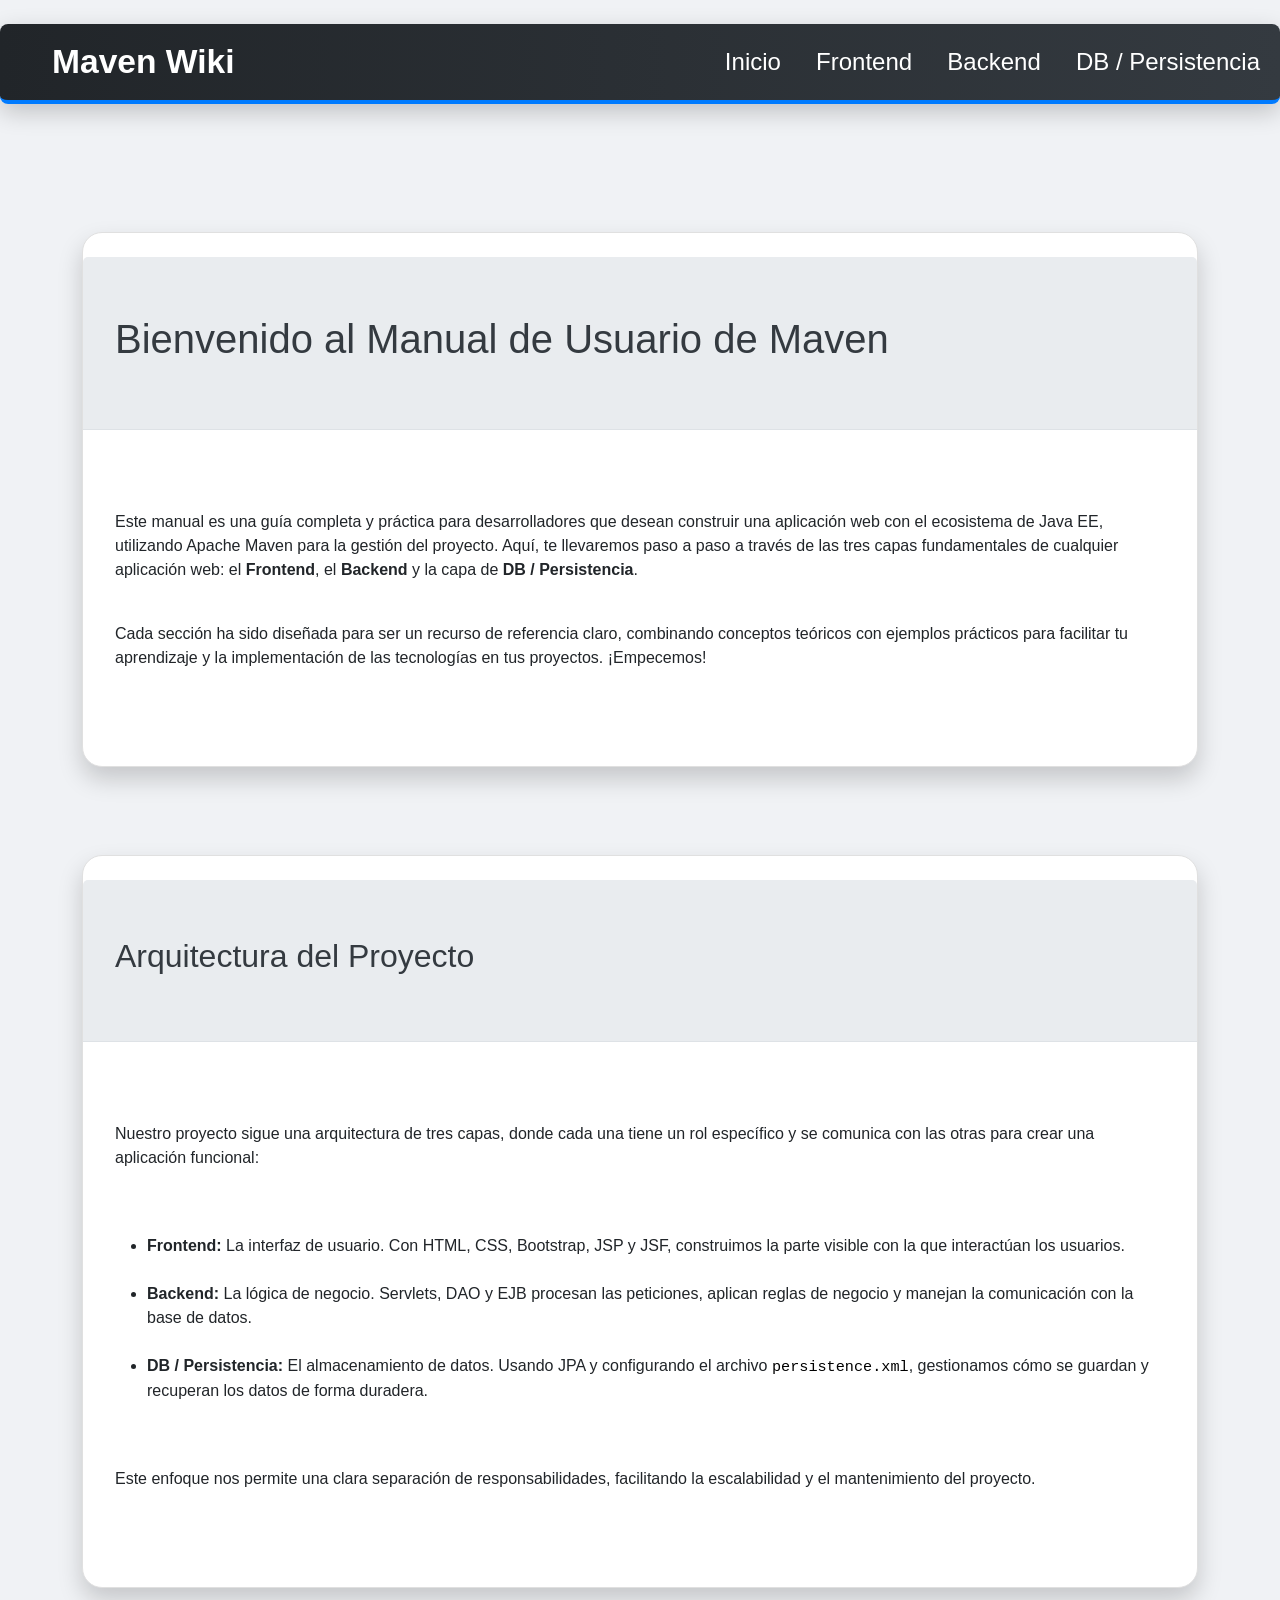
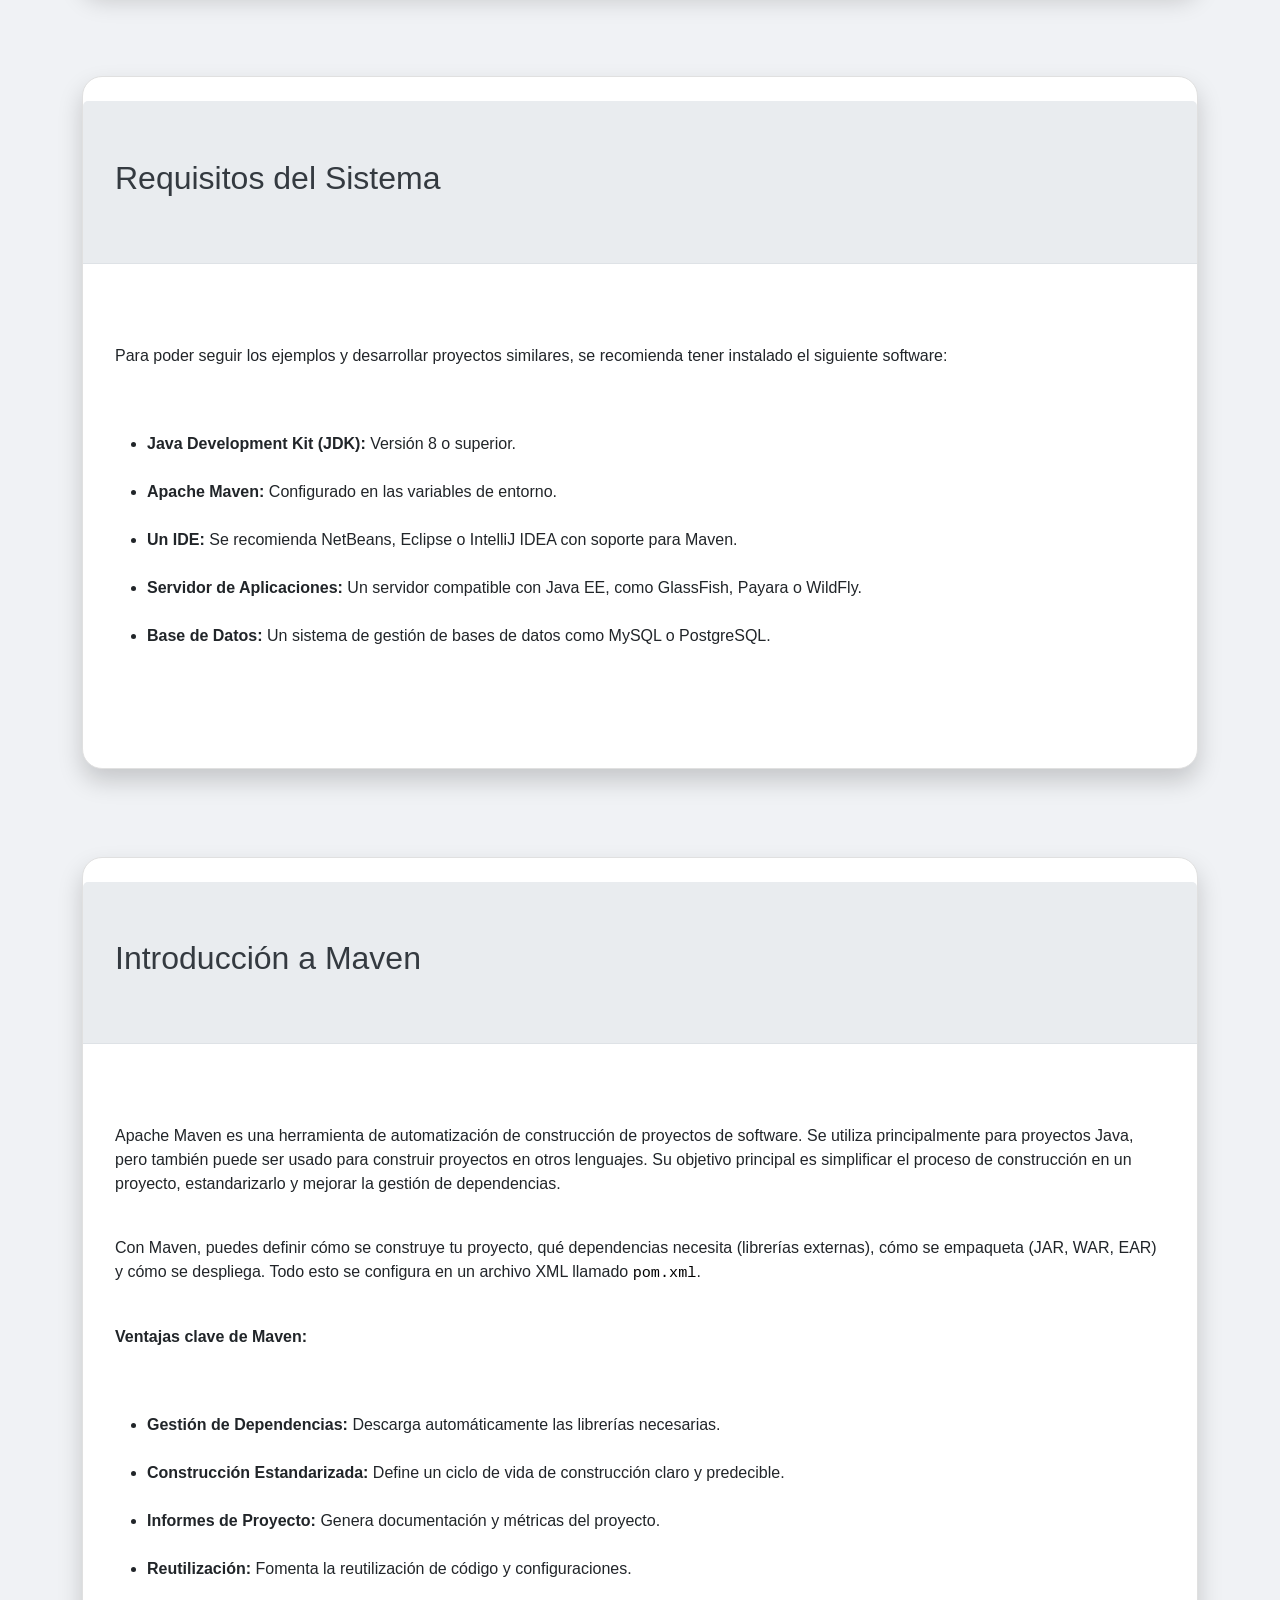
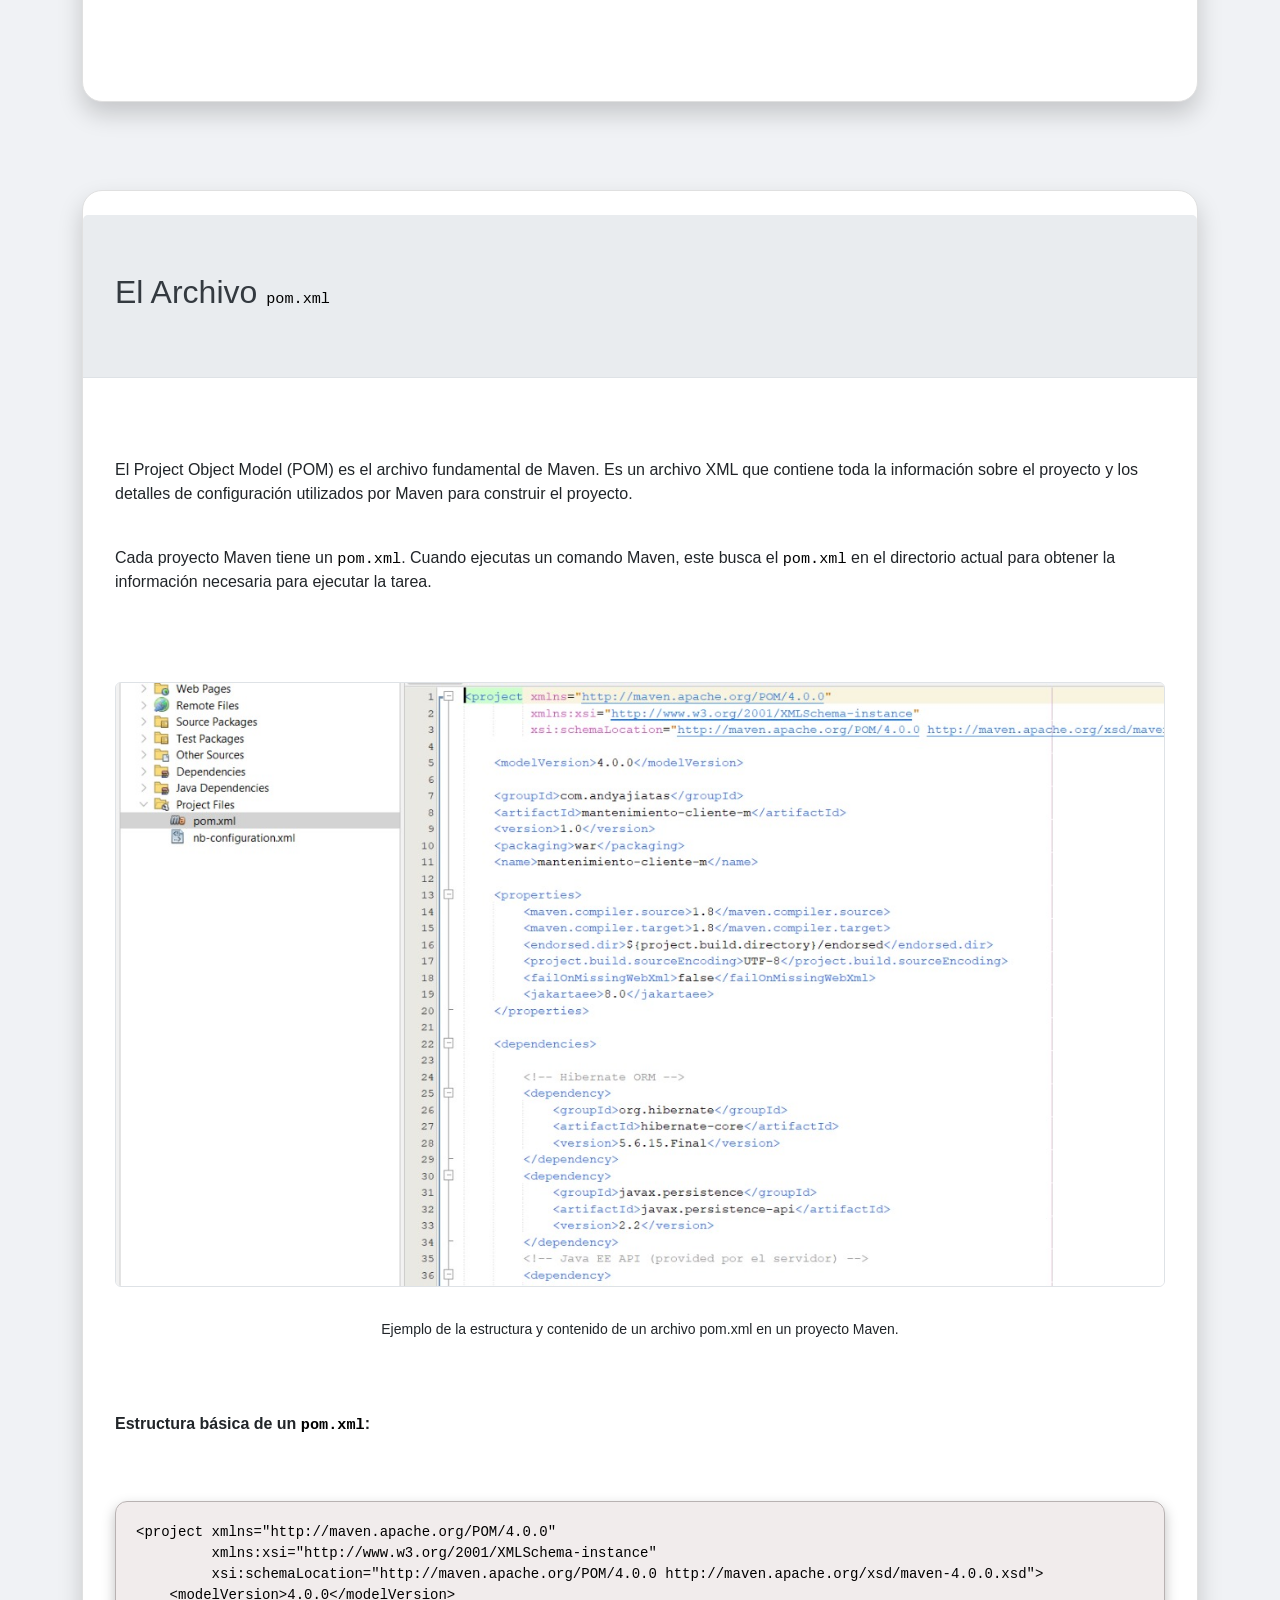
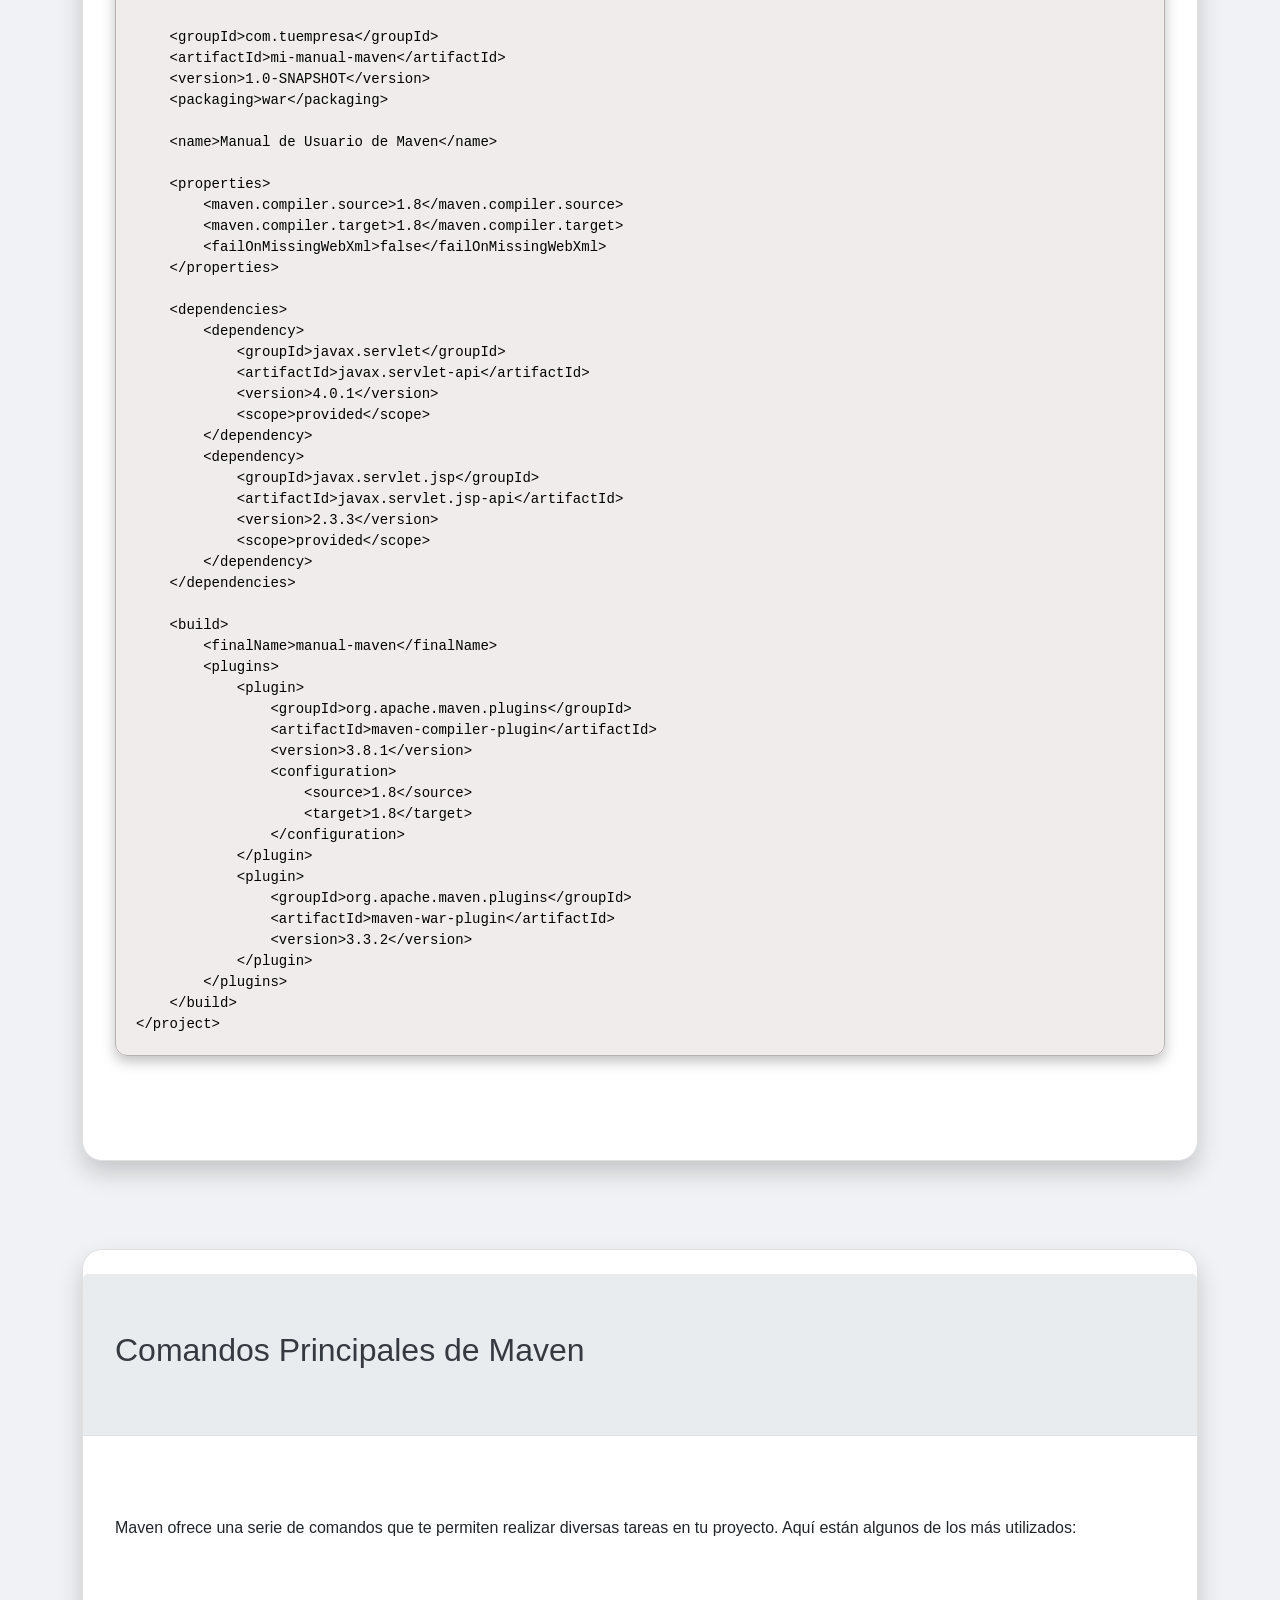
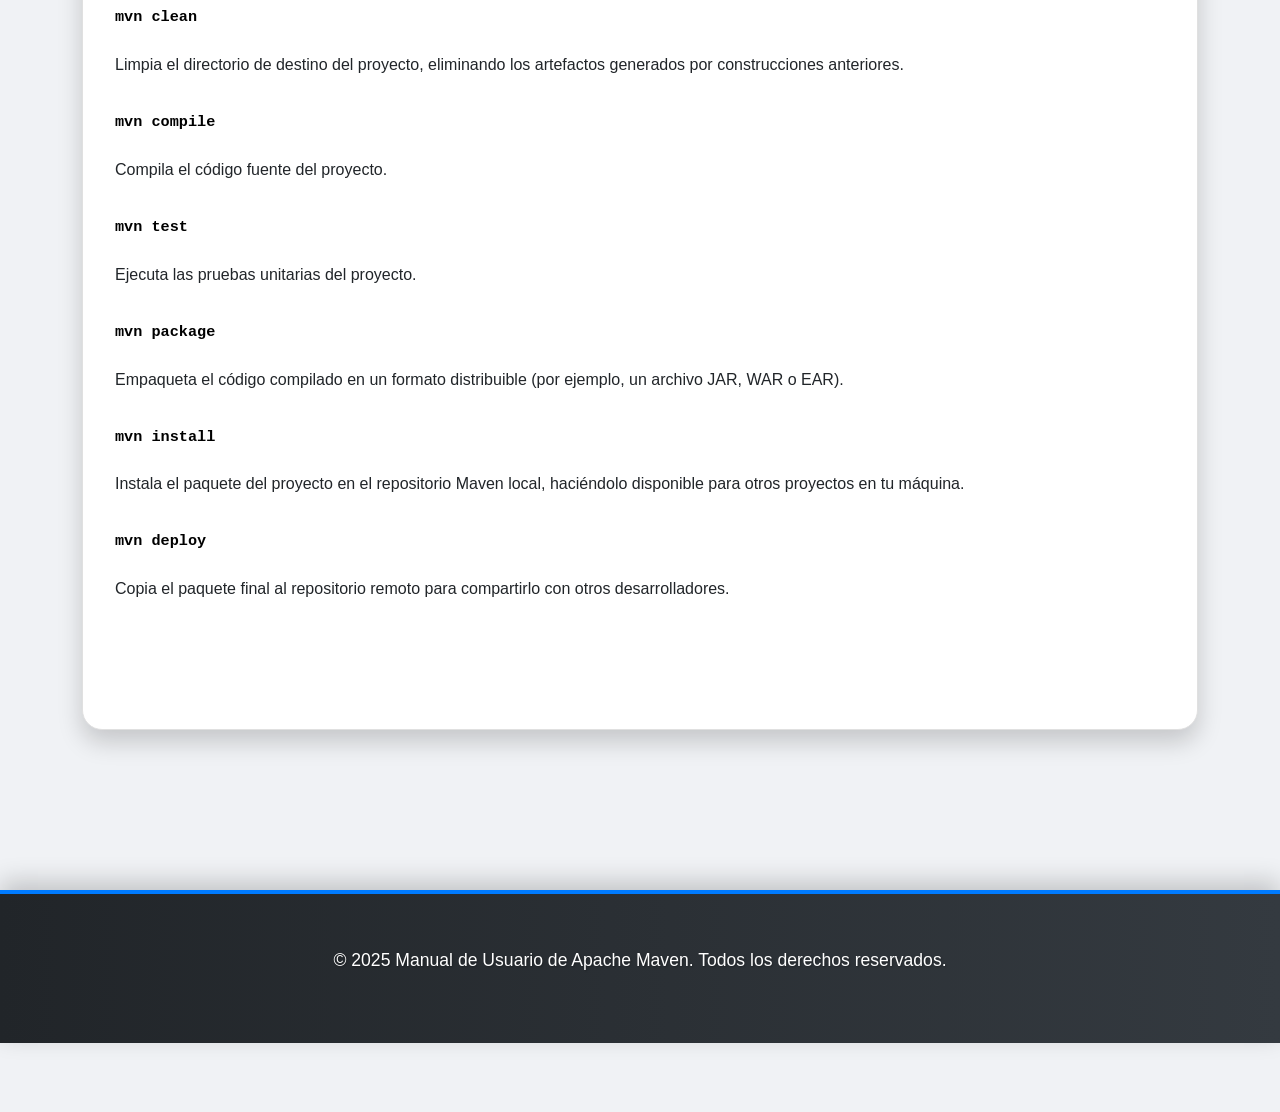
<file: index.html>
<!DOCTYPE html>
<html lang="es">
<head>
    <meta charset="UTF-8" />
    <meta name="viewport" content="width=device-width, initial-scale=1" />
    <title>Manual de Usuario de Maven </title>
    <link href="https://cdn.jsdelivr.net/npm/bootstrap@5.3.7/dist/css/bootstrap.min.css" rel="stylesheet" crossorigin="anonymous" />
    <link href="style/style.css" rel="stylesheet" />
</head>
<body>
    <nav class="navbar navbar-expand-lg navbar-dark">
        <div class="container-fluid">
            <a class="navbar-brand" href="../index.html">Maven Wiki</a>
            <button class="navbar-toggler" type="button" data-bs-toggle="collapse" data-bs-target="#navbarNav"
                aria-controls="navbarNav" aria-expanded="false" aria-label="Toggle navigation">
                <span class="navbar-toggler-icon"></span>
            </button>
            <div class="collapse navbar-collapse" id="navbarNav">
                <ul class="navbar-nav ms-auto">
                    <li class="nav-item"><a class="nav-link active" href="index.html">Inicio</a></li>
                    <li class="nav-item"><a class="nav-link" href="pages/fronted.html">Frontend</a></li>
                    <li class="nav-item"><a class="nav-link " aria-current="page" href="pages/backend.html">Backend</a></li>
                    <li class="nav-item"><a class="nav-link" href="pages/db_persistence.html">DB / Persistencia</a></li>
                </ul>
            </div>
        </div>
    </nav>

    <div class="container">
        <main>

            <section id="bienvenida" class="card mt-4">
                <div class="card-header">
                    <h1>Bienvenido al Manual de Usuario de Maven</h1>
                </div>
                <div class="card-body">
                    <p>Este manual es una guía completa y práctica para desarrolladores que desean construir una aplicación web con el ecosistema de Java EE, utilizando Apache Maven para la gestión del proyecto. Aquí, te llevaremos paso a paso a través de las tres capas fundamentales de cualquier aplicación web: el <strong>Frontend</strong>, el <strong>Backend</strong> y la capa de <strong>DB / Persistencia</strong>.</p>
                    <p>Cada sección ha sido diseñada para ser un recurso de referencia claro, combinando conceptos teóricos con ejemplos prácticos para facilitar tu aprendizaje y la implementación de las tecnologías en tus proyectos. ¡Empecemos!</p>
                </div>
            </section>

            <section id="arquitectura" class="card mt-4">
                <div class="card-header">
                    <h2>Arquitectura del Proyecto</h2>
                </div>
                <div class="card-body">
                    <p>Nuestro proyecto sigue una arquitectura de tres capas, donde cada una tiene un rol específico y se comunica con las otras para crear una aplicación funcional:</p>
                    <ul>
                        <li><strong>Frontend:</strong> La interfaz de usuario. Con HTML, CSS, Bootstrap, JSP y JSF, construimos la parte visible con la que interactúan los usuarios.</li>
                        <li><strong>Backend:</strong> La lógica de negocio. Servlets, DAO y EJB procesan las peticiones, aplican reglas de negocio y manejan la comunicación con la base de datos.</li>
                        <li><strong>DB / Persistencia:</strong> El almacenamiento de datos. Usando JPA y configurando el archivo <code>persistence.xml</code>, gestionamos cómo se guardan y recuperan los datos de forma duradera.</li>
                    </ul>
                    <p>Este enfoque nos permite una clara separación de responsabilidades, facilitando la escalabilidad y el mantenimiento del proyecto.</p>
                </div>
            </section>

            <section id="requisitos" class="card mt-4">
                <div class="card-header">
                    <h2>Requisitos del Sistema</h2>
                </div>
                <div class="card-body">
                    <p>Para poder seguir los ejemplos y desarrollar proyectos similares, se recomienda tener instalado el siguiente software:</p>
                    <ul>
                        <li><strong>Java Development Kit (JDK):</strong> Versión 8 o superior.</li>
                        <li><strong>Apache Maven:</strong> Configurado en las variables de entorno.</li>
                        <li><strong>Un IDE:</strong> Se recomienda NetBeans, Eclipse o IntelliJ IDEA con soporte para Maven.</li>
                        <li><strong>Servidor de Aplicaciones:</strong> Un servidor compatible con Java EE, como GlassFish, Payara o WildFly.</li>
                        <li><strong>Base de Datos:</strong> Un sistema de gestión de bases de datos como MySQL o PostgreSQL.</li>
                    </ul>
                </div>
            </section>

            <section id="introduccion-maven-existente" class="card mt-4">
                <div class="card-header">
                    <h2>Introducción a Maven</h2>
                </div>
                <div class="card-body">
                    <p>Apache Maven es una herramienta de automatización de construcción de proyectos de software. Se utiliza principalmente para proyectos Java, pero también puede ser usado para construir proyectos en otros lenguajes. Su objetivo principal es simplificar el proceso de construcción en un proyecto, estandarizarlo y mejorar la gestión de dependencias.</p>
                    <p>Con Maven, puedes definir cómo se construye tu proyecto, qué dependencias necesita (librerías externas), cómo se empaqueta (JAR, WAR, EAR) y cómo se despliega. Todo esto se configura en un archivo XML llamado <code>pom.xml</code>.</p>
                    <p><strong>Ventajas clave de Maven:</strong></p>
                    <ul>
                        <li><strong>Gestión de Dependencias:</strong> Descarga automáticamente las librerías necesarias.</li>
                        <li><strong>Construcción Estandarizada:</strong> Define un ciclo de vida de construcción claro y predecible.</li>
                        <li><strong>Informes de Proyecto:</strong> Genera documentación y métricas del proyecto.</li>
                        <li><strong>Reutilización:</strong> Fomenta la reutilización de código y configuraciones.</li>
                    </ul>
                </div>
            </section>

            <section id="pomxml" class="card mt-4">
                <div class="card-header">
                    <h2>El Archivo <code>pom.xml</code></h2>
                </div>
                <div class="card-body">
                    <p>El Project Object Model (POM) es el archivo fundamental de Maven. Es un archivo XML que contiene toda la información sobre el proyecto y los detalles de configuración utilizados por Maven para construir el proyecto.</p>
                    <p>Cada proyecto Maven tiene un <code>pom.xml</code>. Cuando ejecutas un comando Maven, este busca el <code>pom.xml</code> en el directorio actual para obtener la información necesaria para ejecutar la tarea.</p>

                    <div class="text-center my-4">
                        <img src="images/pom.jpeg" class="img-fluid border rounded" alt="Captura de pantalla de un archivo pom.xml en un entorno de desarrollo" />
                        <small class="d-block mt-2">Ejemplo de la estructura y contenido de un archivo pom.xml en un proyecto Maven.</small>
                    </div>

                    <p><strong>Estructura básica de un <code>pom.xml</code>:</strong></p>
                    <pre><code class="language-xml">&lt;project xmlns="http://maven.apache.org/POM/4.0.0"
         xmlns:xsi="http://www.w3.org/2001/XMLSchema-instance"
         xsi:schemaLocation="http://maven.apache.org/POM/4.0.0 http://maven.apache.org/xsd/maven-4.0.0.xsd"&gt;
    &lt;modelVersion&gt;4.0.0&lt;/modelVersion&gt;

    &lt;groupId&gt;com.tuempresa&lt;/groupId&gt;
    &lt;artifactId&gt;mi-manual-maven&lt;/artifactId&gt;
    &lt;version&gt;1.0-SNAPSHOT&lt;/version&gt;
    &lt;packaging&gt;war&lt;/packaging&gt;

    &lt;name&gt;Manual de Usuario de Maven&lt;/name&gt;

    &lt;properties&gt;
        &lt;maven.compiler.source&gt;1.8&lt;/maven.compiler.source&gt;
        &lt;maven.compiler.target&gt;1.8&lt;/maven.compiler.target&gt;
        &lt;failOnMissingWebXml&gt;false&lt;/failOnMissingWebXml&gt;
    &lt;/properties&gt;

    &lt;dependencies&gt;
        &lt;dependency&gt;
            &lt;groupId&gt;javax.servlet&lt;/groupId&gt;
            &lt;artifactId&gt;javax.servlet-api&lt;/artifactId&gt;
            &lt;version&gt;4.0.1&lt;/version&gt;
            &lt;scope&gt;provided&lt;/scope&gt;
        &lt;/dependency&gt;
        &lt;dependency&gt;
            &lt;groupId&gt;javax.servlet.jsp&lt;/groupId&gt;
            &lt;artifactId&gt;javax.servlet.jsp-api&lt;/artifactId&gt;
            &lt;version&gt;2.3.3&lt;/version&gt;
            &lt;scope&gt;provided&lt;/scope&gt;
        &lt;/dependency&gt;
    &lt;/dependencies&gt;

    &lt;build&gt;
        &lt;finalName&gt;manual-maven&lt;/finalName&gt;
        &lt;plugins&gt;
            &lt;plugin&gt;
                &lt;groupId&gt;org.apache.maven.plugins&lt;/groupId&gt;
                &lt;artifactId&gt;maven-compiler-plugin&lt;/artifactId&gt;
                &lt;version&gt;3.8.1&lt;/version&gt;
                &lt;configuration&gt;
                    &lt;source&gt;1.8&lt;/source&gt;
                    &lt;target&gt;1.8&lt;/target&gt;
                &lt;/configuration&gt;
            &lt;/plugin&gt;
            &lt;plugin&gt;
                &lt;groupId&gt;org.apache.maven.plugins&lt;/groupId&gt;
                &lt;artifactId&gt;maven-war-plugin&lt;/artifactId&gt;
                &lt;version&gt;3.3.2&lt;/version&gt;
            &lt;/plugin&gt;
        &lt;/plugins&gt;
    &lt;/build&gt;
&lt;/project&gt;
</code></pre>
                </div>
            </section>

            <section id="comandos" class="card mt-4">
                <div class="card-header">
                    <h2>Comandos Principales de Maven</h2>
                </div>
                <div class="card-body">
                    <p>Maven ofrece una serie de comandos que te permiten realizar diversas tareas en tu proyecto. Aquí están algunos de los más utilizados:</p>
                    <dl>
                        <dt><code>mvn clean</code></dt>
                        <dd>Limpia el directorio de destino del proyecto, eliminando los artefactos generados por construcciones anteriores.</dd>

                        <dt><code>mvn compile</code></dt>
                        <dd>Compila el código fuente del proyecto.</dd>

                        <dt><code>mvn test</code></dt>
                        <dd>Ejecuta las pruebas unitarias del proyecto.</dd>

                        <dt><code>mvn package</code></dt>
                        <dd>Empaqueta el código compilado en un formato distribuible (por ejemplo, un archivo JAR, WAR o EAR).</dd>

                        <dt><code>mvn install</code></dt>
                        <dd>Instala el paquete del proyecto en el repositorio Maven local, haciéndolo disponible para otros proyectos en tu máquina.</dd>

                        <dt><code>mvn deploy</code></dt>
                        <dd>Copia el paquete final al repositorio remoto para compartirlo con otros desarrolladores.</dd>
                    </dl>
                </div>
            </section>

        </main>
    </div>

    <footer class="mt-5 p-4 text-center">
        <p>&copy; 2025 Manual de Usuario de Apache Maven. Todos los derechos reservados.</p>
    </footer>

    <script src="https://cdn.jsdelivr.net/npm/bootstrap@5.3.7/dist/js/bootstrap.bundle.min.js" crossorigin="anonymous"></script>
</body>
</html>
</file>
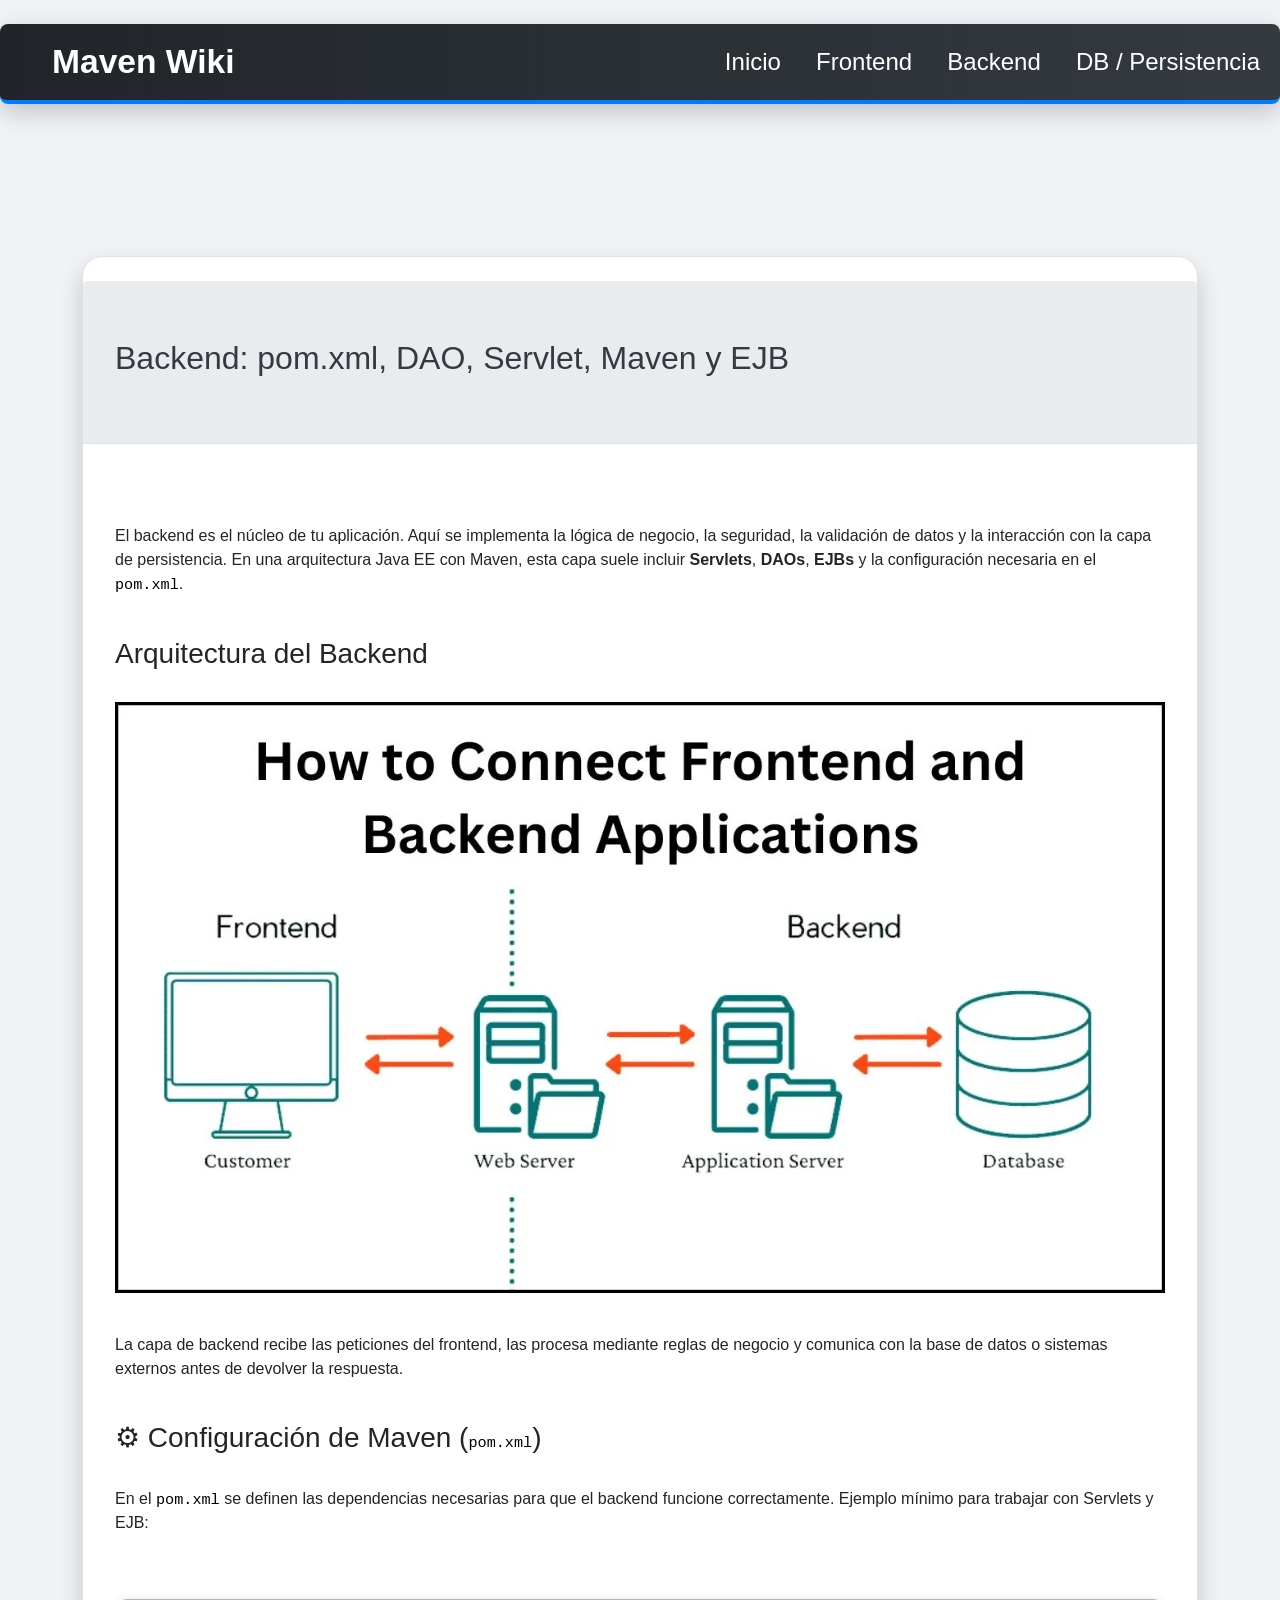
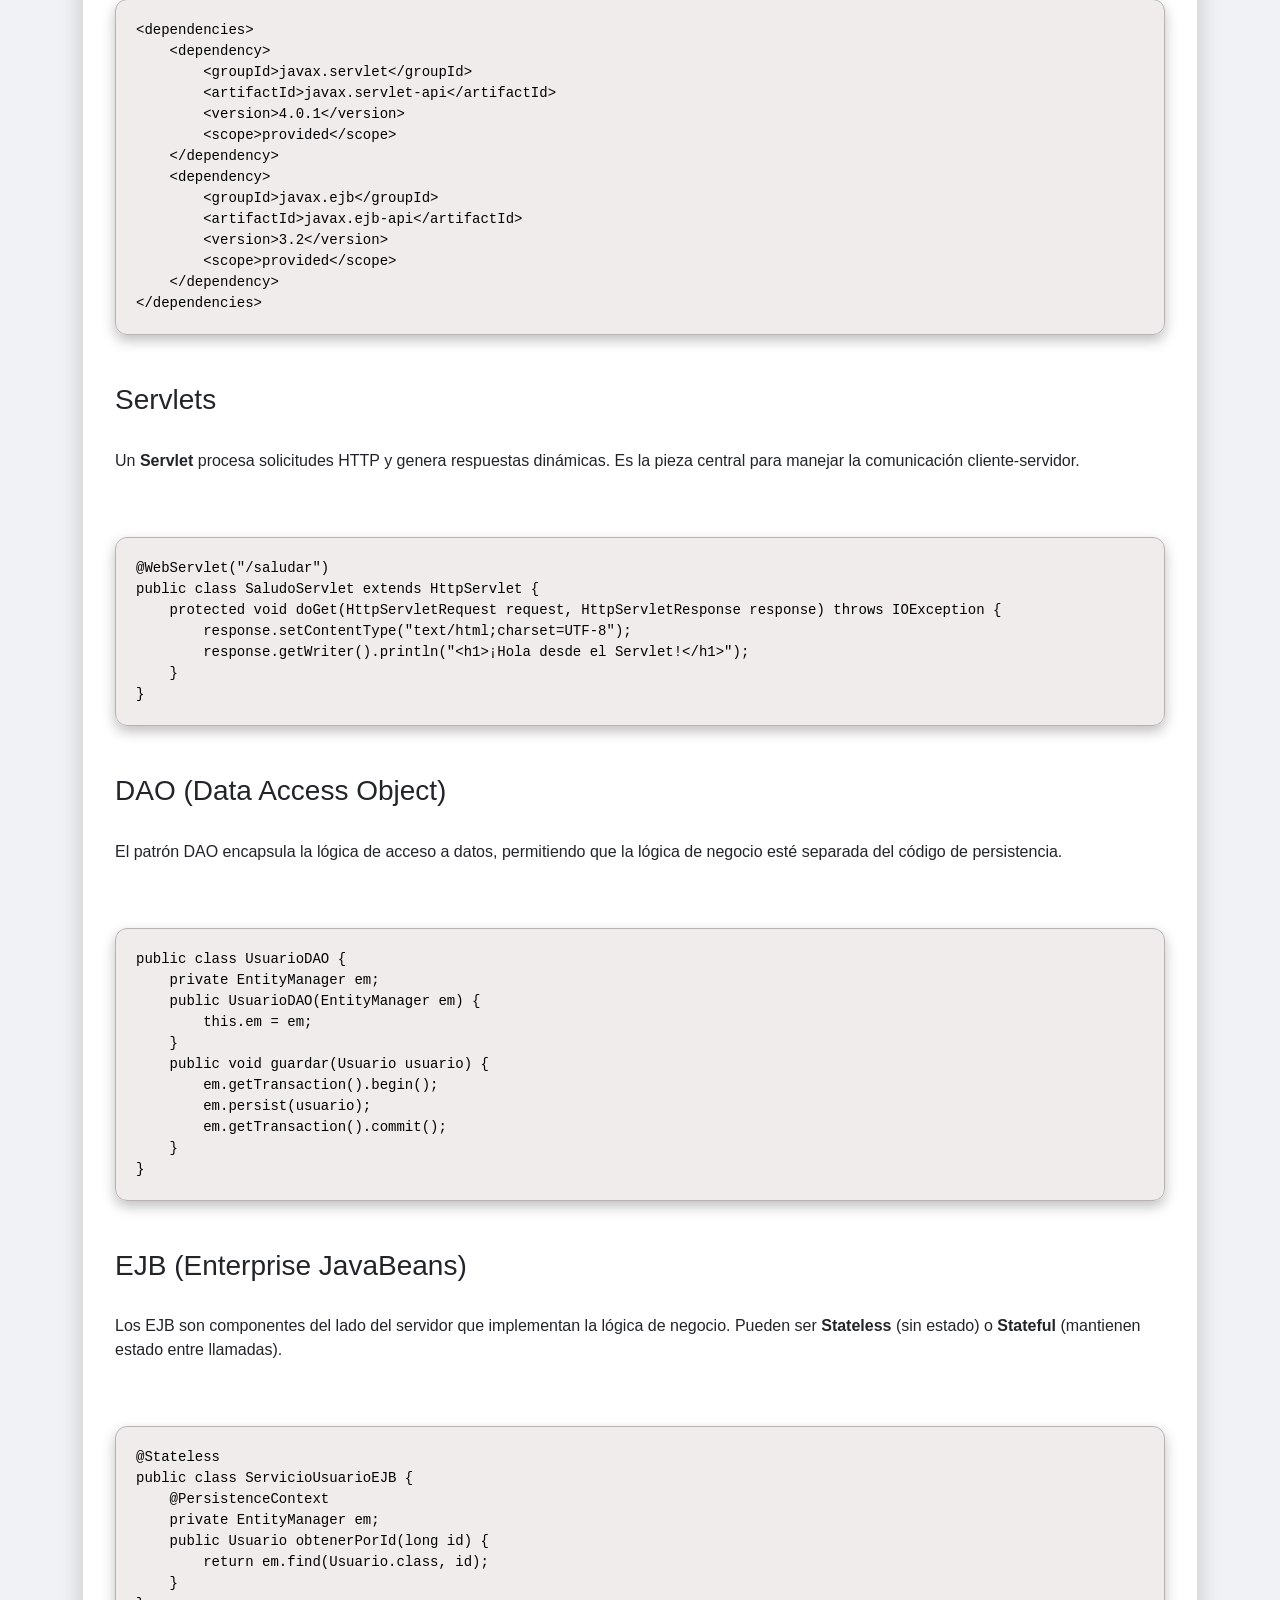
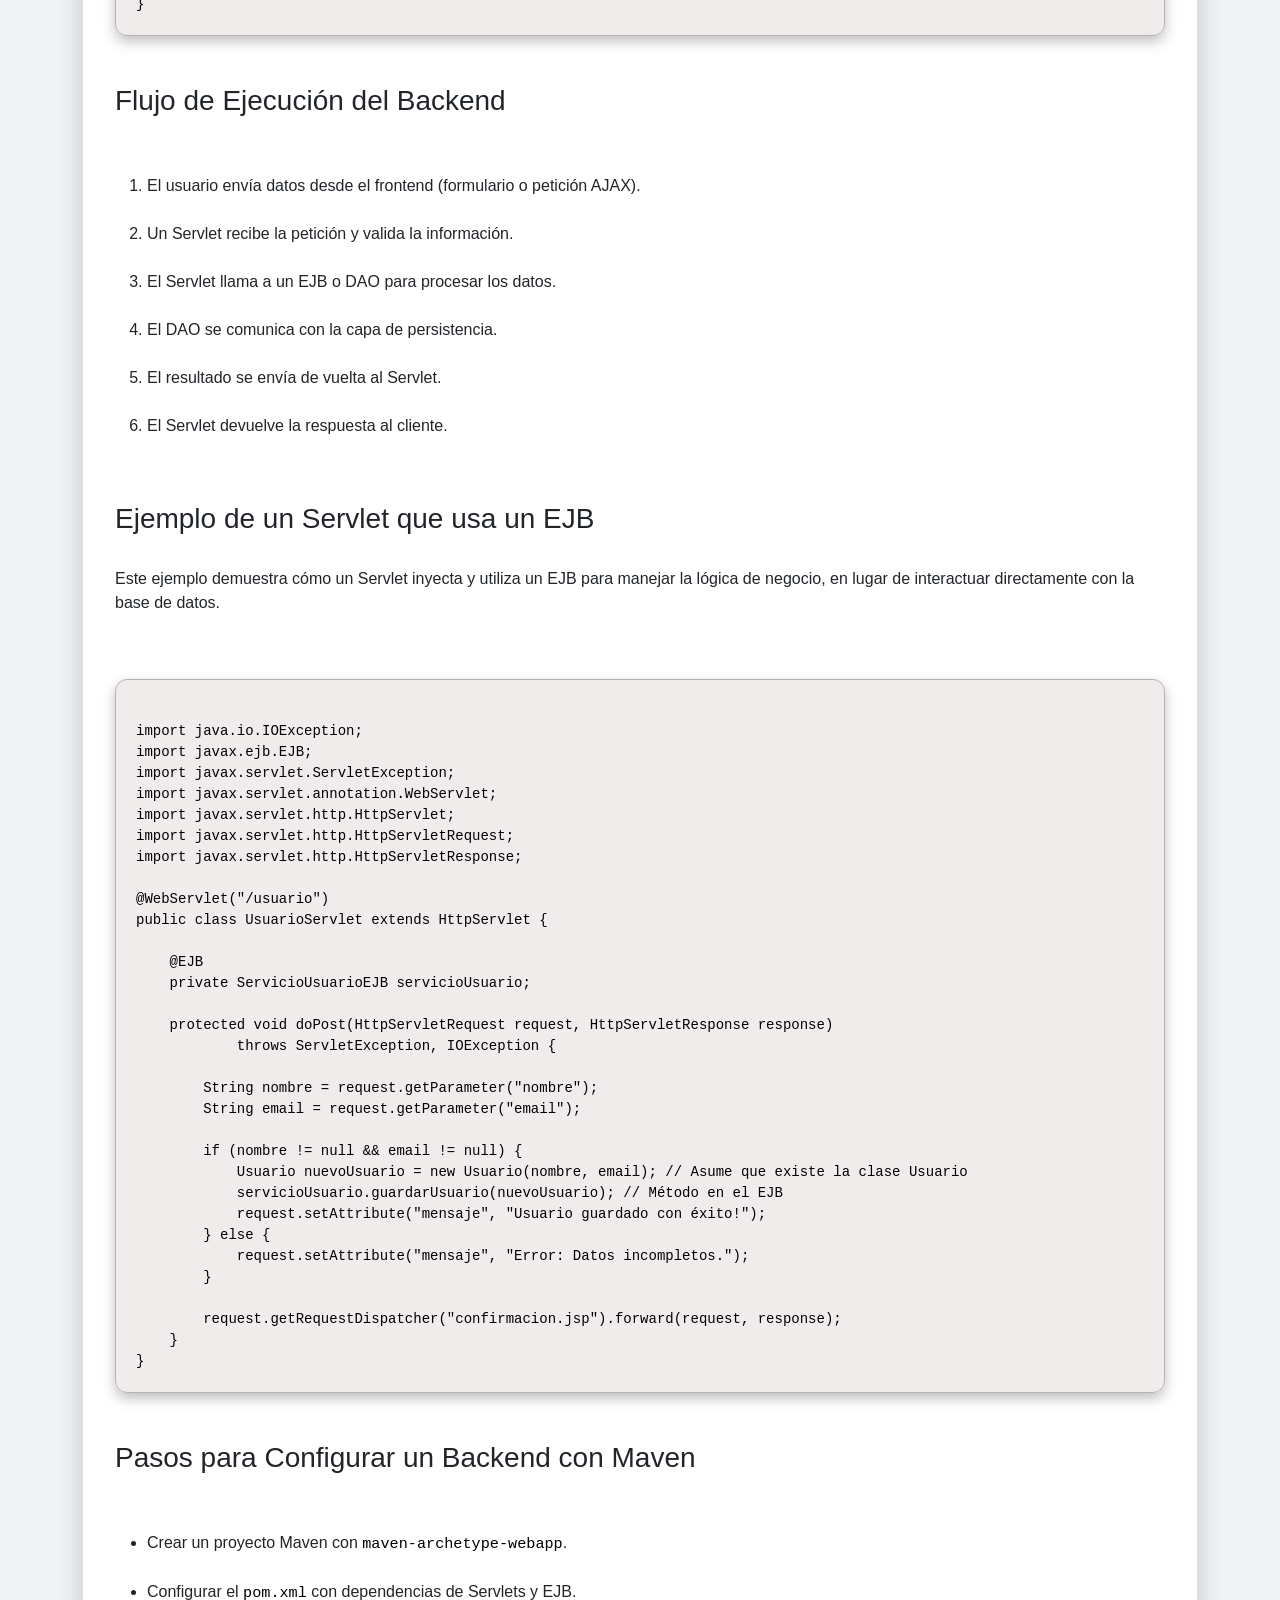
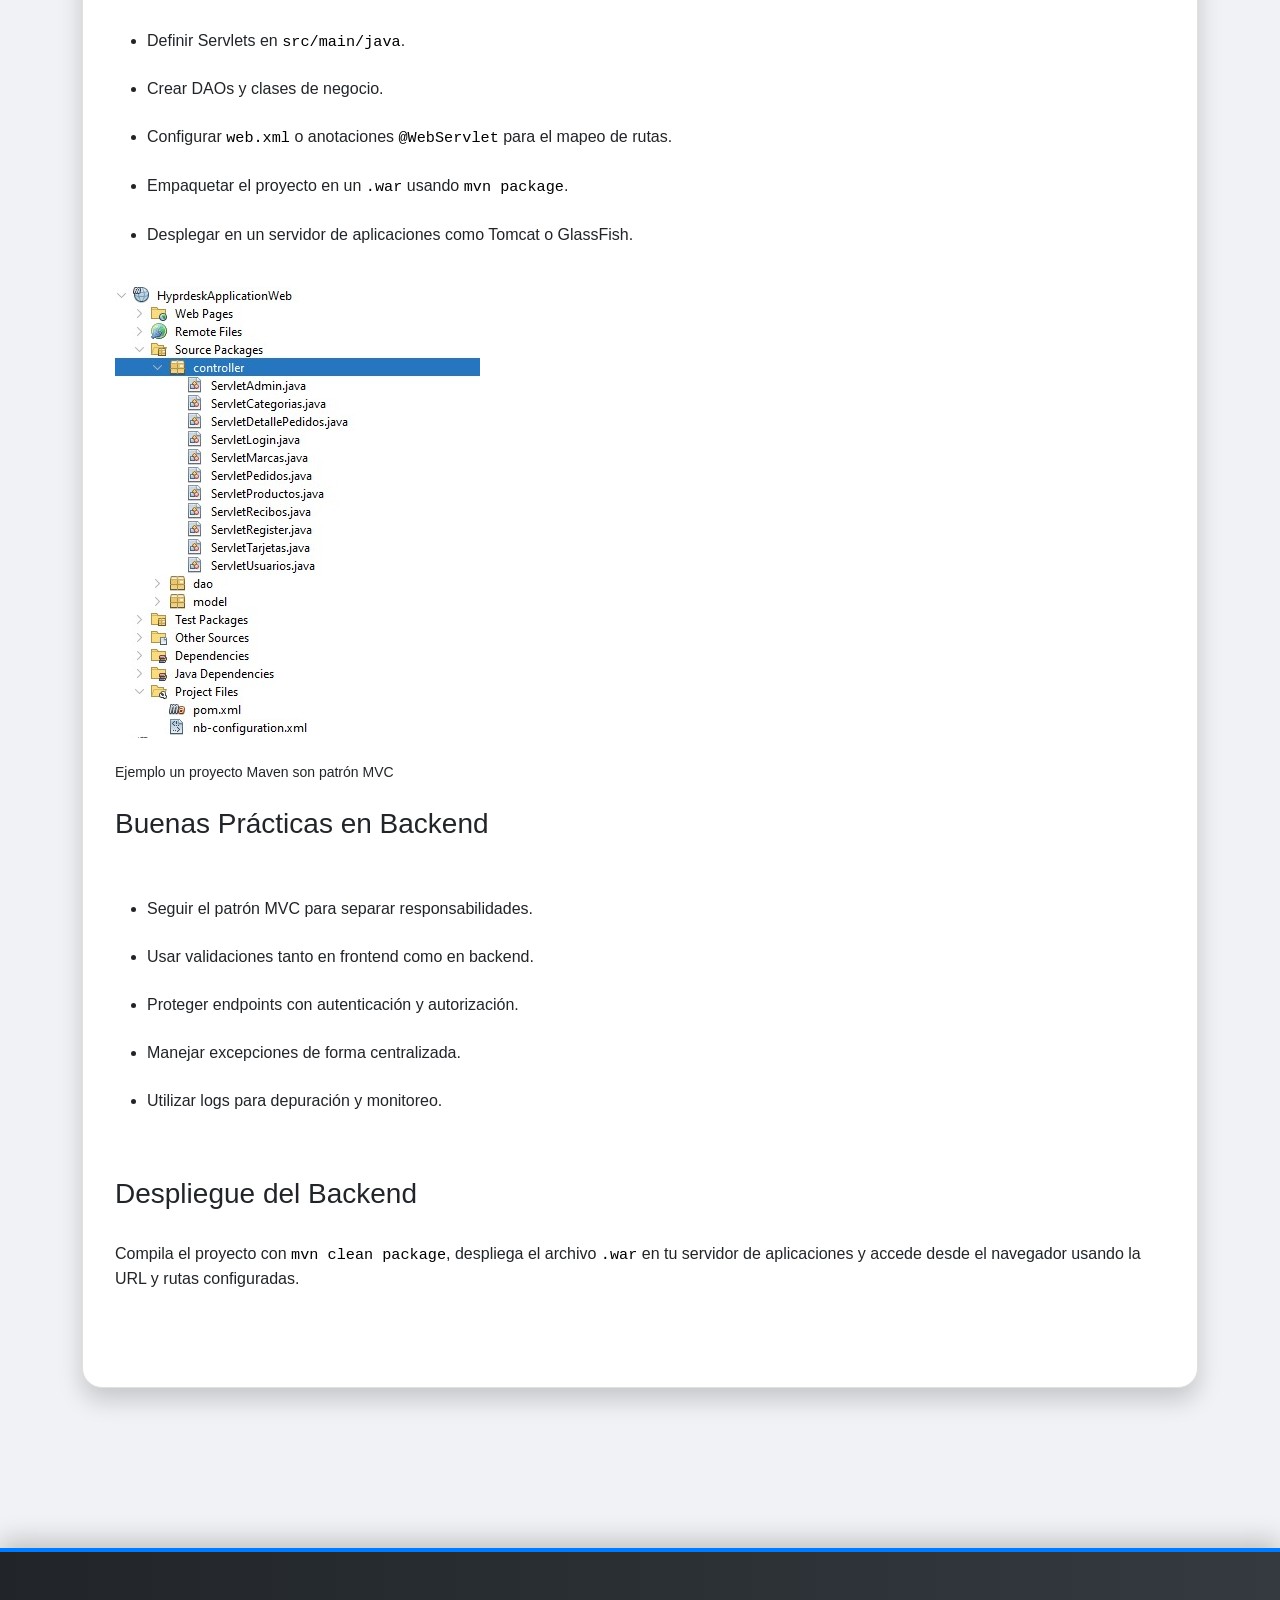
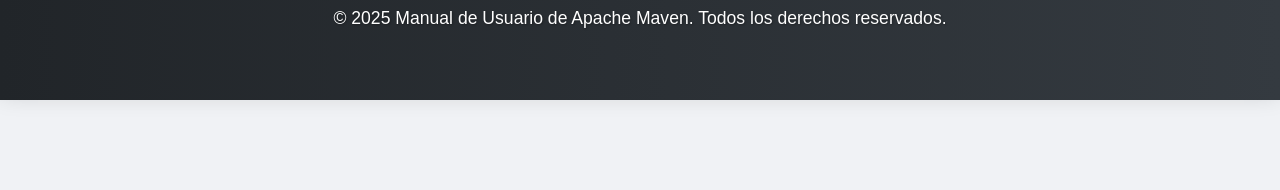
<file: pages/backend.html>
<!DOCTYPE html>
<html lang="es">
<head>
    <meta charset="UTF-8" />
    <meta name="viewport" content="width=device-width, initial-scale=1" />
    <title>Backend - Manual de Usuario de Maven</title>
    <link href="https://cdn.jsdelivr.net/npm/bootstrap@5.3.7/dist/css/bootstrap.min.css" rel="stylesheet" crossorigin="anonymous" />
    <link href="../style/style.css" rel="stylesheet" />
</head>
<body>
    <nav class="navbar navbar-expand-lg navbar-dark">
        <div class="container-fluid">
            <a class="navbar-brand" href="../index.html">Maven Wiki</a>
            <button class="navbar-toggler" type="button" data-bs-toggle="collapse" data-bs-target="#navbarNav"
                aria-controls="navbarNav" aria-expanded="false" aria-label="Toggle navigation">
                <span class="navbar-toggler-icon"></span>
            </button>
            <div class="collapse navbar-collapse" id="navbarNav">
                <ul class="navbar-nav ms-auto">
                    <li class="nav-item"><a class="nav-link" href="../index.html">Inicio</a></li>
                    <li class="nav-item"><a class="nav-link" href="fronted.html">Frontend</a></li>
                    <li class="nav-item"><a class="nav-link active" aria-current="page" href="backend.html">Backend</a></li>
                    <li class="nav-item"><a class="nav-link" href="db_persistence.html">DB / Persistencia</a></li>
                </ul>
            </div>
        </div>
    </nav>

    <div class="container">
        <main>
            <section class="card mt-5">
                <div class="card-header">
                    <h2>Backend: pom.xml, DAO, Servlet, Maven y EJB</h2>
                </div>
                <div class="card-body">
                    <p>El backend es el núcleo de tu aplicación. Aquí se implementa la lógica de negocio, la seguridad, la validación de datos y la interacción con la capa de persistencia. En una arquitectura Java EE con Maven, esta capa suele incluir <strong>Servlets</strong>, <strong>DAOs</strong>, <strong>EJBs</strong> y la configuración necesaria en el <code>pom.xml</code>.</p>

                    <h3>Arquitectura del Backend</h3>
                    <img src="../images/ejemplo.webp" alt="Diagrama Backend" class="img-fluid mb-3" />
                    <p>La capa de backend recibe las peticiones del frontend, las procesa mediante reglas de negocio y comunica con la base de datos o sistemas externos antes de devolver la respuesta.</p>

                    <h3>⚙ Configuración de Maven (<code>pom.xml</code>)</h3>
                    <p>En el <code>pom.xml</code> se definen las dependencias necesarias para que el backend funcione correctamente. Ejemplo mínimo para trabajar con Servlets y EJB:</p>
                    <pre><code class="language-xml">&lt;dependencies&gt;
    &lt;dependency&gt;
        &lt;groupId&gt;javax.servlet&lt;/groupId&gt;
        &lt;artifactId&gt;javax.servlet-api&lt;/artifactId&gt;
        &lt;version&gt;4.0.1&lt;/version&gt;
        &lt;scope&gt;provided&lt;/scope&gt;
    &lt;/dependency&gt;
    &lt;dependency&gt;
        &lt;groupId&gt;javax.ejb&lt;/groupId&gt;
        &lt;artifactId&gt;javax.ejb-api&lt;/artifactId&gt;
        &lt;version&gt;3.2&lt;/version&gt;
        &lt;scope&gt;provided&lt;/scope&gt;
    &lt;/dependency&gt;
&lt;/dependencies&gt;
</code></pre>

                    <h3>Servlets</h3>
                    <p>Un <strong>Servlet</strong> procesa solicitudes HTTP y genera respuestas dinámicas. Es la pieza central para manejar la comunicación cliente-servidor.</p>
                    <pre><code class="language-java">@WebServlet("/saludar")
public class SaludoServlet extends HttpServlet {
    protected void doGet(HttpServletRequest request, HttpServletResponse response) throws IOException {
        response.setContentType("text/html;charset=UTF-8");
        response.getWriter().println("&lt;h1&gt;¡Hola desde el Servlet!&lt;/h1&gt;");
    }
}
</code></pre>

                    <h3>DAO (Data Access Object)</h3>
                    <p>El patrón DAO encapsula la lógica de acceso a datos, permitiendo que la lógica de negocio esté separada del código de persistencia.</p>
                    <pre><code class="language-java">public class UsuarioDAO {
    private EntityManager em;
    public UsuarioDAO(EntityManager em) {
        this.em = em;
    }
    public void guardar(Usuario usuario) {
        em.getTransaction().begin();
        em.persist(usuario);
        em.getTransaction().commit();
    }
}
</code></pre>

                    <h3>EJB (Enterprise JavaBeans)</h3>
                    <p>Los EJB son componentes del lado del servidor que implementan la lógica de negocio. Pueden ser <strong>Stateless</strong> (sin estado) o <strong>Stateful</strong> (mantienen estado entre llamadas).</p>
                    <pre><code class="language-java">@Stateless
public class ServicioUsuarioEJB {
    @PersistenceContext
    private EntityManager em;
    public Usuario obtenerPorId(long id) {
        return em.find(Usuario.class, id);
    }
}
</code></pre>

                    <h3>Flujo de Ejecución del Backend</h3>
                    <ol>
                        <li>El usuario envía datos desde el frontend (formulario o petición AJAX).</li>
                        <li>Un Servlet recibe la petición y valida la información.</li>
                        <li>El Servlet llama a un EJB o DAO para procesar los datos.</li>
                        <li>El DAO se comunica con la capa de persistencia.</li>
                        <li>El resultado se envía de vuelta al Servlet.</li>
                        <li>El Servlet devuelve la respuesta al cliente.</li>
                    </ol>
                    
                    <h3>Ejemplo de un Servlet que usa un EJB</h3>
                    <p>Este ejemplo demuestra cómo un Servlet inyecta y utiliza un EJB para manejar la lógica de negocio, en lugar de interactuar directamente con la base de datos.</p>
                    <pre><code class="language-java">
import java.io.IOException;
import javax.ejb.EJB;
import javax.servlet.ServletException;
import javax.servlet.annotation.WebServlet;
import javax.servlet.http.HttpServlet;
import javax.servlet.http.HttpServletRequest;
import javax.servlet.http.HttpServletResponse;

@WebServlet("/usuario")
public class UsuarioServlet extends HttpServlet {
    
    @EJB
    private ServicioUsuarioEJB servicioUsuario;

    protected void doPost(HttpServletRequest request, HttpServletResponse response) 
            throws ServletException, IOException {
        
        String nombre = request.getParameter("nombre");
        String email = request.getParameter("email");
        
        if (nombre != null && email != null) {
            Usuario nuevoUsuario = new Usuario(nombre, email); // Asume que existe la clase Usuario
            servicioUsuario.guardarUsuario(nuevoUsuario); // Método en el EJB
            request.setAttribute("mensaje", "Usuario guardado con éxito!");
        } else {
            request.setAttribute("mensaje", "Error: Datos incompletos.");
        }
        
        request.getRequestDispatcher("confirmacion.jsp").forward(request, response);
    }
}
</code></pre>
                    
                    <h3>Pasos para Configurar un Backend con Maven</h3>
                    <ul>
                        <li>Crear un proyecto Maven con <code>maven-archetype-webapp</code>.</li>
                        <li>Configurar el <code>pom.xml</code> con dependencias de Servlets y EJB.</li>
                        <li>Definir Servlets en <code>src/main/java</code>.</li>
                        <li>Crear DAOs y clases de negocio.</li>
                        <li>Configurar <code>web.xml</code> o anotaciones <code>@WebServlet</code> para el mapeo de rutas.</li>
                        <li>Empaquetar el proyecto en un <code>.war</code> usando <code>mvn package</code>.</li>
                        <li>Desplegar en un servidor de aplicaciones como Tomcat o GlassFish.</li>
                    </ul>
                    <img src="../images/ejemplomaven.png" alt="Diagrama maven" class="img-fluid mb-3" />
                    <small class="d-block mt-2">Ejemplo un proyecto Maven son patrón MVC</small>

                    <h3>Buenas Prácticas en Backend</h3>
                    <ul>
                        <li>Seguir el patrón MVC para separar responsabilidades.</li>
                        <li>Usar validaciones tanto en frontend como en backend.</li>
                        <li>Proteger endpoints con autenticación y autorización.</li>
                        <li>Manejar excepciones de forma centralizada.</li>
                        <li>Utilizar logs para depuración y monitoreo.</li>
                    </ul>

                    <h3>Despliegue del Backend</h3>
                    <p>Compila el proyecto con <code>mvn clean package</code>, despliega el archivo <code>.war</code> en tu servidor de aplicaciones y accede desde el navegador usando la URL y rutas configuradas.</p>
                </div>
            </section>
        </main>
    </div>

    <footer class="mt-5 p-4 text-center">
        <p>&copy; 2025 Manual de Usuario de Apache Maven. Todos los derechos reservados.</p>
    </footer>

    <script src="https://cdn.jsdelivr.net/npm/bootstrap@5.3.7/dist/js/bootstrap.bundle.min.js" crossorigin="anonymous"></script>
</body>
</html>
</file>
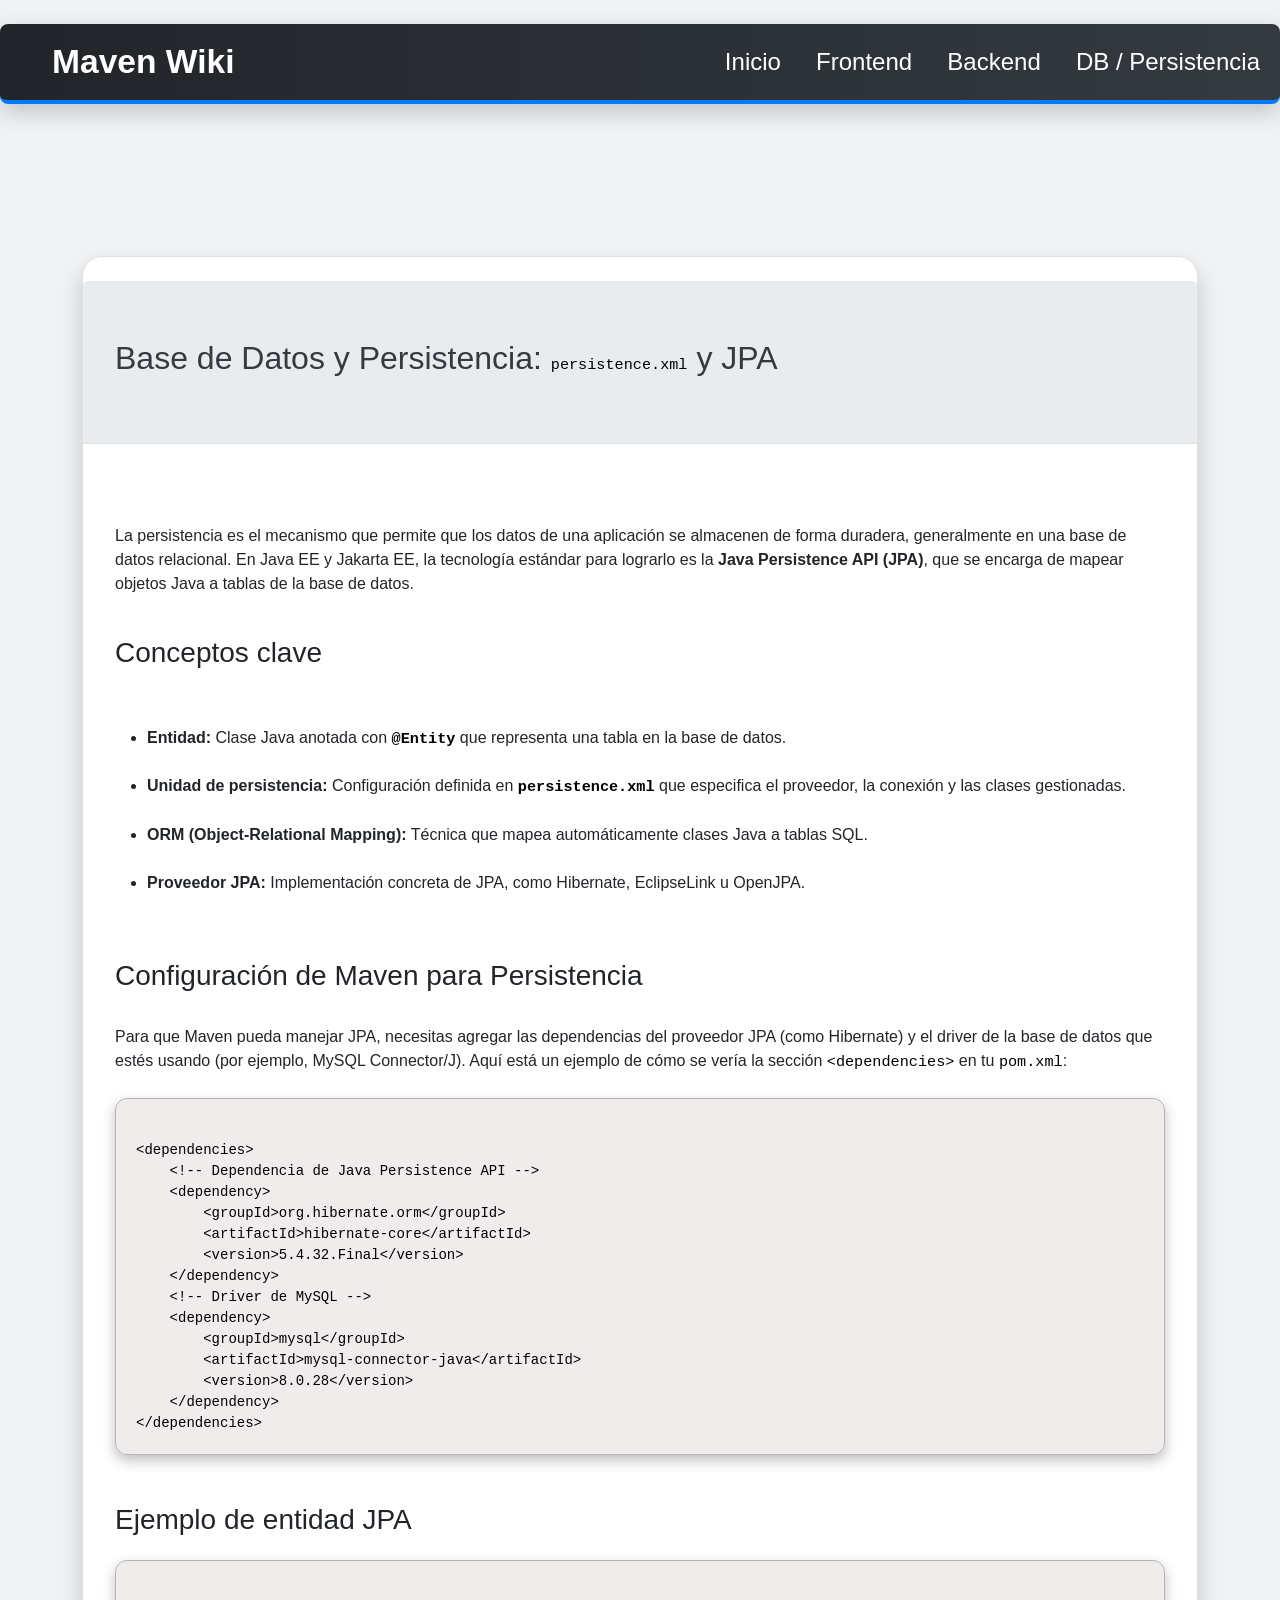
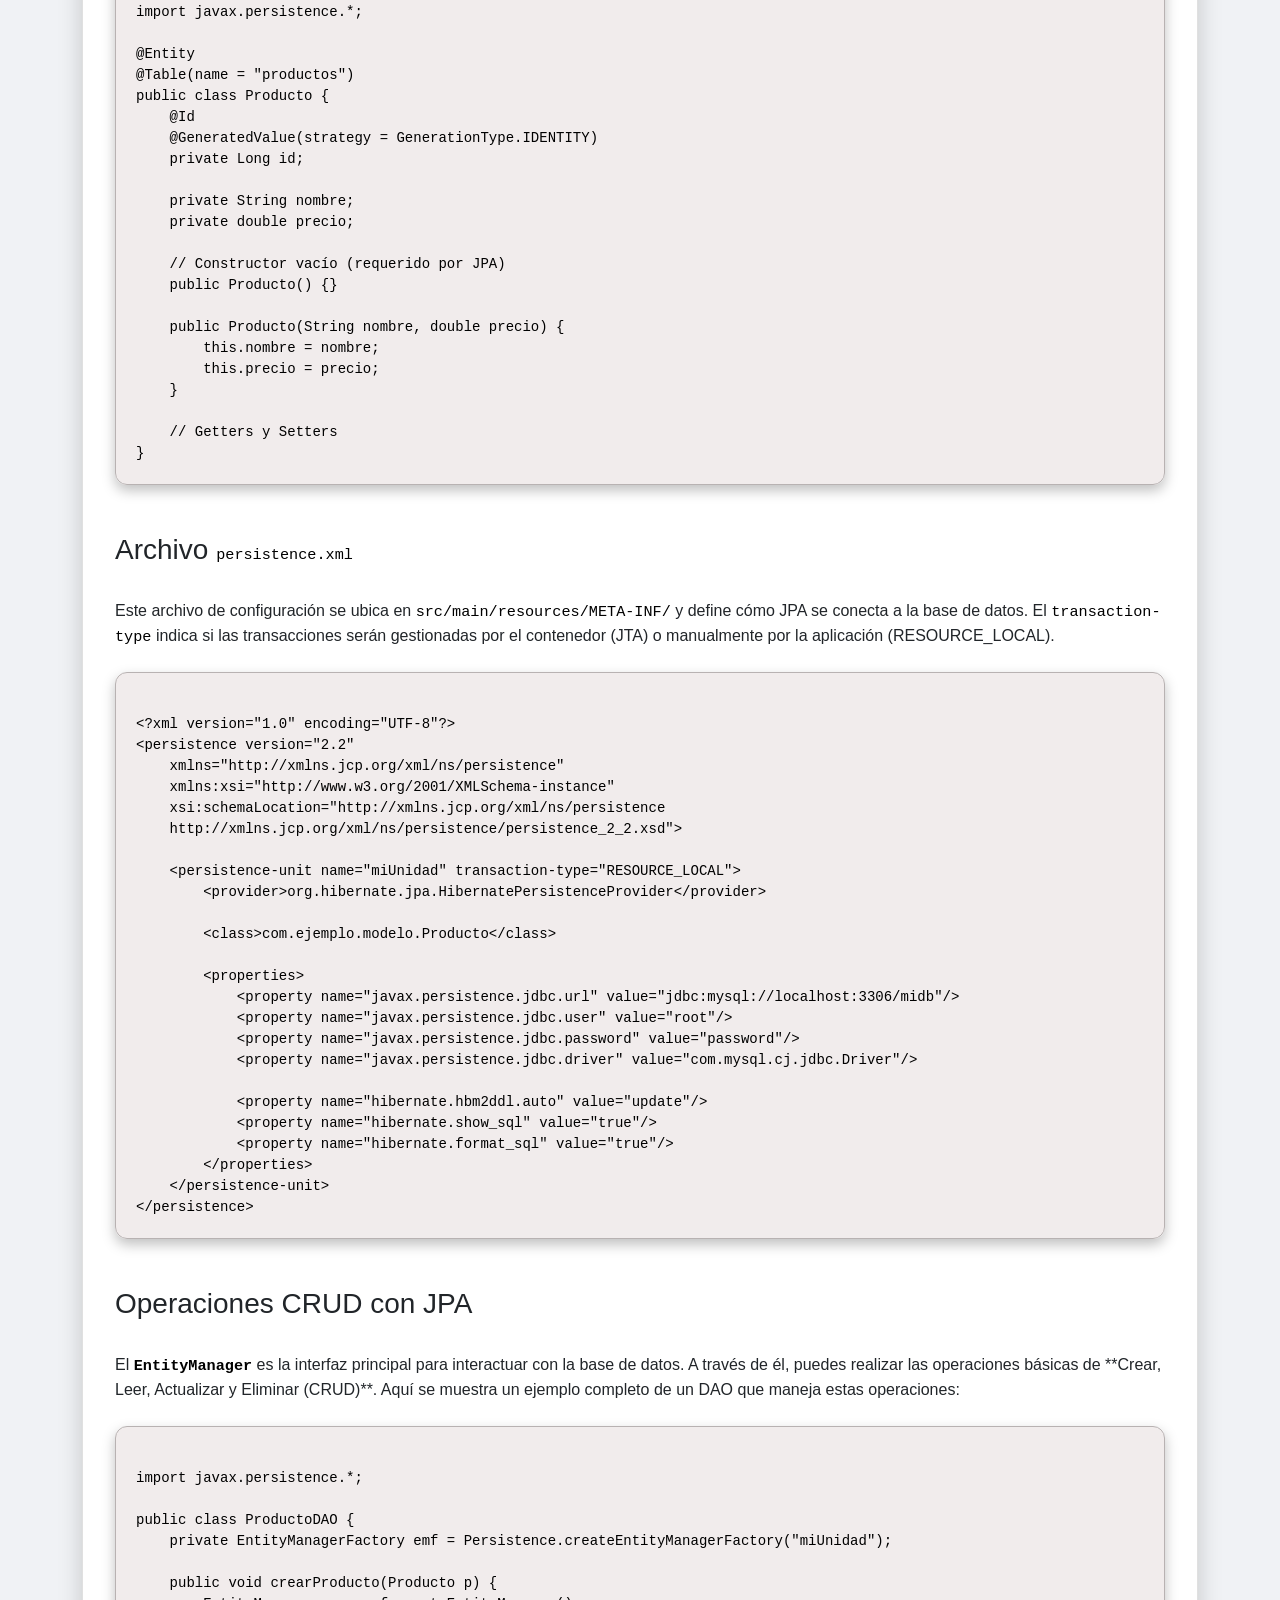
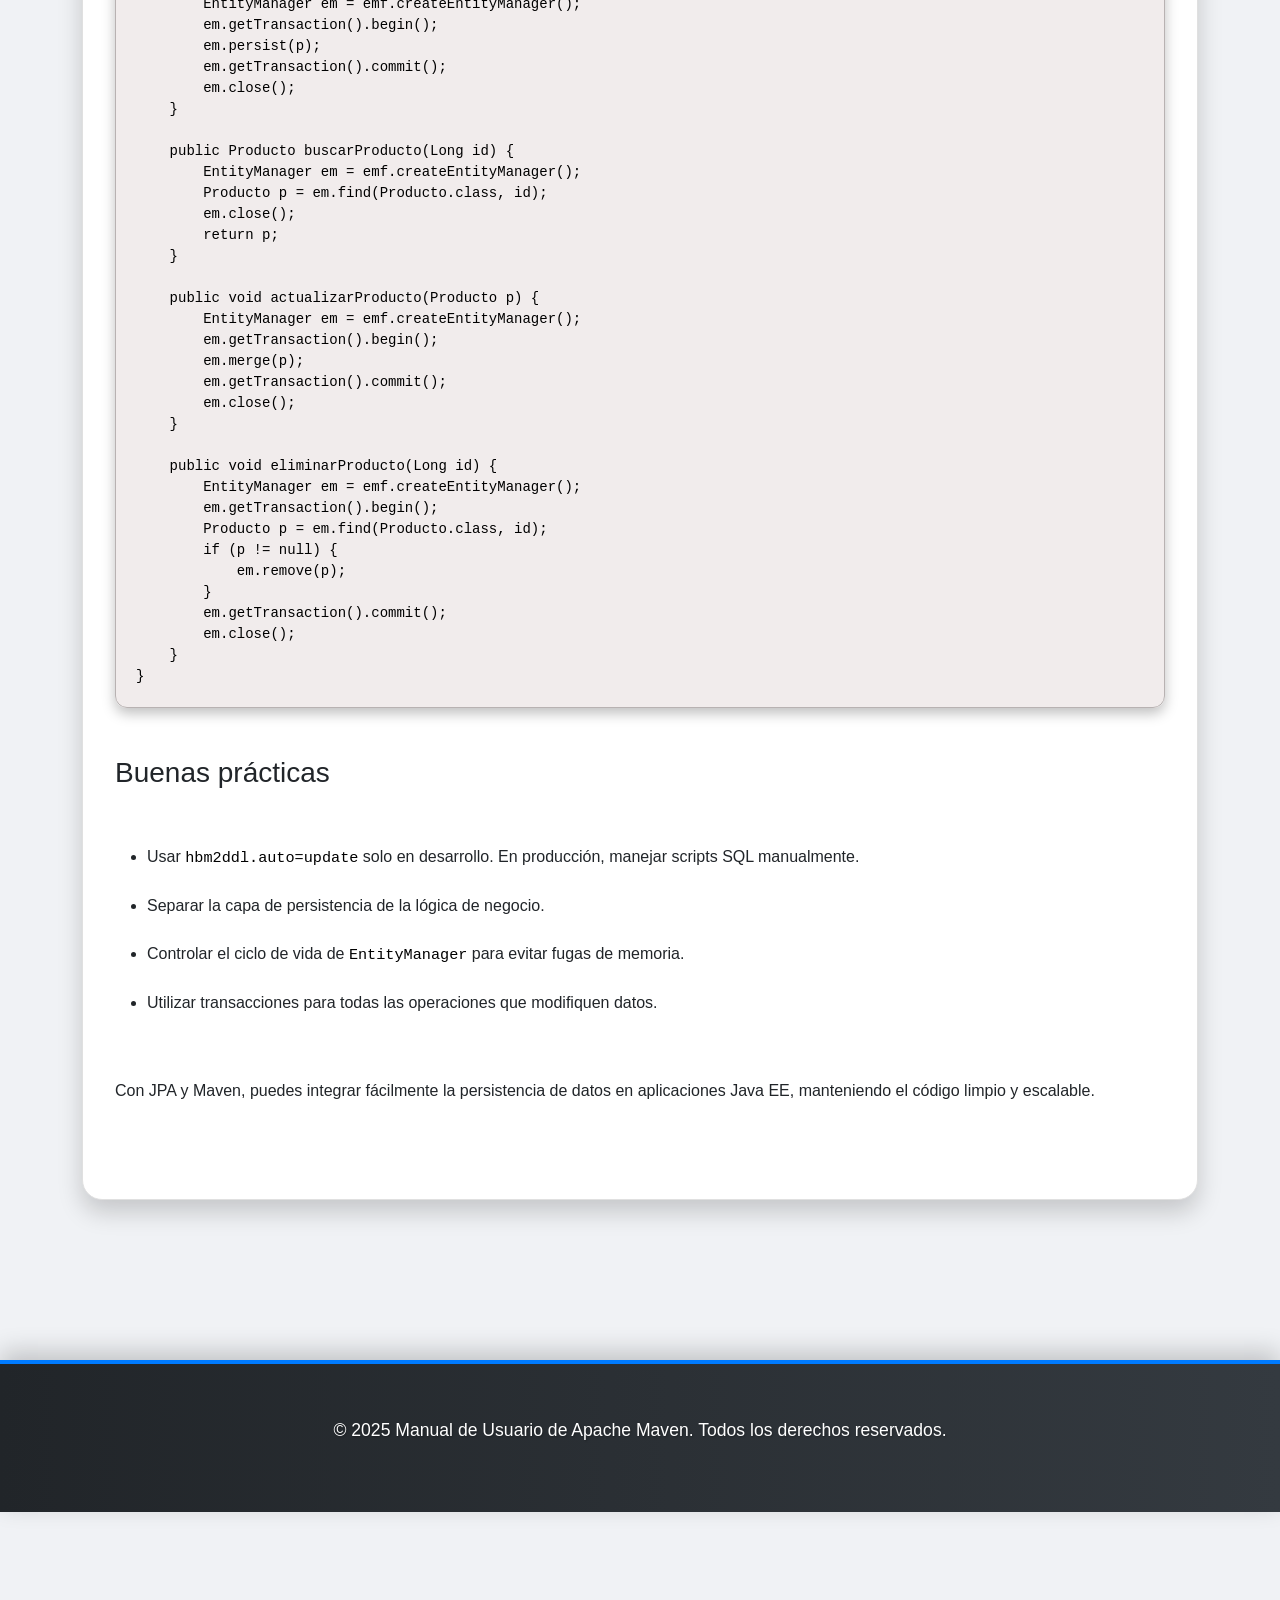
<file: pages/db_persistence.html>
<!DOCTYPE html>
<html lang="es">
<head>
    <meta charset="UTF-8">
    <meta name="viewport" content="width=device-width, initial-scale=1.0">
    <title>DB / Persistencia - Manual de Usuario de Maven</title>
    <link href="https://cdn.jsdelivr.net/npm/bootstrap@5.3.7/dist/css/bootstrap.min.css" rel="stylesheet" crossorigin="anonymous">
    <link href="../style/style.css" rel="stylesheet">
</head>
<body>
    <nav class="navbar navbar-expand-lg navbar-dark">
        <div class="container-fluid">
            <a class="navbar-brand" href="../index.html">Maven Wiki</a>
            <button class="navbar-toggler" type="button" data-bs-toggle="collapse" data-bs-target="#navbarNav"
                aria-controls="navbarNav" aria-expanded="false" aria-label="Toggle navigation">
                <span class="navbar-toggler-icon"></span>
            </button>
            <div class="collapse navbar-collapse" id="navbarNav">
                <ul class="navbar-nav ms-auto">
                    <li class="nav-item"><a class="nav-link" href="../index.html">Inicio</a></li>
                    <li class="nav-item"><a class="nav-link " href="fronted.html">Frontend</a></li>
                    <li class="nav-item"><a class="nav-link " aria-current="page" href="backend.html">Backend</a></li>
                    <li class="nav-item"><a class="nav-link active" href="db_persistence.html">DB / Persistencia</a></li>
                </ul>
            </div>
        </div>
    </nav>

    <div class="container">
        <main>
            <section class="card mt-5">
                <div class="card-header">
                    <h2>Base de Datos y Persistencia: <code>persistence.xml</code> y JPA</h2>
                </div>
                <div class="card-body">
                    <p>La persistencia es el mecanismo que permite que los datos de una aplicación se almacenen de forma duradera, generalmente en una base de datos relacional. En Java EE y Jakarta EE, la tecnología estándar para lograrlo es la <strong>Java Persistence API (JPA)</strong>, que se encarga de mapear objetos Java a tablas de la base de datos.</p>
<br>
<h3>Conceptos clave</h3>
                    <ul>
                        <li><strong>Entidad:</strong> Clase Java anotada con <strong> <code>@Entity</code> </strong>  que representa una tabla en la base de datos.</li>
                        <li><strong>Unidad de persistencia:</strong> Configuración definida en <strong> <code>persistence.xml</code> </strong> que especifica el proveedor, la conexión y las clases gestionadas.</li>
                        <li><strong>ORM (Object-Relational Mapping):</strong> Técnica que mapea automáticamente clases Java a tablas SQL.</li>
                        <li><strong>Proveedor JPA:</strong> Implementación concreta de JPA, como Hibernate, EclipseLink u OpenJPA.</li>
                    </ul>

                    <h3>Configuración de Maven para Persistencia</h3>
                    <p>Para que Maven pueda manejar JPA, necesitas agregar las dependencias del proveedor JPA (como Hibernate) y el driver de la base de datos que estés usando (por ejemplo, MySQL Connector/J). Aquí está un ejemplo de cómo se vería la sección <code>&lt;dependencies&gt;</code> en tu <code>pom.xml</code>:</p>
<pre><code class="language-xml">
&lt;dependencies&gt;
    &lt;!-- Dependencia de Java Persistence API --&gt;
    &lt;dependency&gt;
        &lt;groupId&gt;org.hibernate.orm&lt;/groupId&gt;
        &lt;artifactId&gt;hibernate-core&lt;/artifactId&gt;
        &lt;version&gt;5.4.32.Final&lt;/version&gt;
    &lt;/dependency&gt;
    &lt;!-- Driver de MySQL --&gt;
    &lt;dependency&gt;
        &lt;groupId&gt;mysql&lt;/groupId&gt;
        &lt;artifactId&gt;mysql-connector-java&lt;/artifactId&gt;
        &lt;version&gt;8.0.28&lt;/version&gt;
    &lt;/dependency&gt;
&lt;/dependencies&gt;
</code></pre>


                    <h3>Ejemplo de entidad JPA</h3>
<pre><code class="language-java">
import javax.persistence.*;

@Entity
@Table(name = "productos")
public class Producto {
    @Id
    @GeneratedValue(strategy = GenerationType.IDENTITY)
    private Long id;

    private String nombre;
    private double precio;

    // Constructor vacío (requerido por JPA)
    public Producto() {}

    public Producto(String nombre, double precio) {
        this.nombre = nombre;
        this.precio = precio;
    }

    // Getters y Setters
}
</code></pre>

                    <h3>Archivo <code>persistence.xml</code></h3>
                    <p>Este archivo de configuración se ubica en <code>src/main/resources/META-INF/</code> y define cómo JPA se conecta a la base de datos. El <code>transaction-type</code> indica si las transacciones serán gestionadas por el contenedor (JTA) o manualmente por la aplicación (RESOURCE_LOCAL).</p>
<pre><code class="language-xml">
&lt;?xml version="1.0" encoding="UTF-8"?&gt;
&lt;persistence version="2.2"
    xmlns="http://xmlns.jcp.org/xml/ns/persistence"
    xmlns:xsi="http://www.w3.org/2001/XMLSchema-instance"
    xsi:schemaLocation="http://xmlns.jcp.org/xml/ns/persistence
    http://xmlns.jcp.org/xml/ns/persistence/persistence_2_2.xsd"&gt;

    &lt;persistence-unit name="miUnidad" transaction-type="RESOURCE_LOCAL"&gt;
        &lt;provider&gt;org.hibernate.jpa.HibernatePersistenceProvider&lt;/provider&gt;

        &lt;class&gt;com.ejemplo.modelo.Producto&lt;/class&gt;

        &lt;properties&gt;
            &lt;property name="javax.persistence.jdbc.url" value="jdbc:mysql://localhost:3306/midb"/&gt;
            &lt;property name="javax.persistence.jdbc.user" value="root"/&gt;
            &lt;property name="javax.persistence.jdbc.password" value="password"/&gt;
            &lt;property name="javax.persistence.jdbc.driver" value="com.mysql.cj.jdbc.Driver"/&gt;

            &lt;property name="hibernate.hbm2ddl.auto" value="update"/&gt;
            &lt;property name="hibernate.show_sql" value="true"/&gt;
            &lt;property name="hibernate.format_sql" value="true"/&gt;
        &lt;/properties&gt;
    &lt;/persistence-unit&gt;
&lt;/persistence&gt;
</code></pre>

                    <h3>Operaciones CRUD con JPA</h3>
                    <p>El <strong><code>EntityManager</code></strong> es la interfaz principal para interactuar con la base de datos. A través de él, puedes realizar las operaciones básicas de **Crear, Leer, Actualizar y Eliminar (CRUD)**. Aquí se muestra un ejemplo completo de un DAO que maneja estas operaciones:</p>
<pre><code class="language-java">
import javax.persistence.*;

public class ProductoDAO {
    private EntityManagerFactory emf = Persistence.createEntityManagerFactory("miUnidad");

    public void crearProducto(Producto p) {
        EntityManager em = emf.createEntityManager();
        em.getTransaction().begin();
        em.persist(p);
        em.getTransaction().commit();
        em.close();
    }

    public Producto buscarProducto(Long id) {
        EntityManager em = emf.createEntityManager();
        Producto p = em.find(Producto.class, id);
        em.close();
        return p;
    }

    public void actualizarProducto(Producto p) {
        EntityManager em = emf.createEntityManager();
        em.getTransaction().begin();
        em.merge(p);
        em.getTransaction().commit();
        em.close();
    }

    public void eliminarProducto(Long id) {
        EntityManager em = emf.createEntityManager();
        em.getTransaction().begin();
        Producto p = em.find(Producto.class, id);
        if (p != null) {
            em.remove(p);
        }
        em.getTransaction().commit();
        em.close();
    }
}
</code></pre>

                    <h3>Buenas prácticas</h3>
                    <ul>
                        <li>Usar <code>hbm2ddl.auto=update</code> solo en desarrollo. En producción, manejar scripts SQL manualmente.</li>
                        <li>Separar la capa de persistencia de la lógica de negocio.</li>
                        <li>Controlar el ciclo de vida de <code>EntityManager</code> para evitar fugas de memoria.</li>
                        <li>Utilizar transacciones para todas las operaciones que modifiquen datos.</li>
                    </ul>

                    <p>Con JPA y Maven, puedes integrar fácilmente la persistencia de datos en aplicaciones Java EE, manteniendo el código limpio y escalable.</p>
                </div>
            </section>
        </main>
    </div>

    <footer class="mt-5 p-4 text-center">
        <p>&copy; 2025 Manual de Usuario de Apache Maven. Todos los derechos reservados.</p>
    </footer>

    <script src="https://cdn.jsdelivr.net/npm/bootstrap@5.3.7/dist/js/bootstrap.bundle.min.js" crossorigin="anonymous"></script>
</body>
</html>
</file>
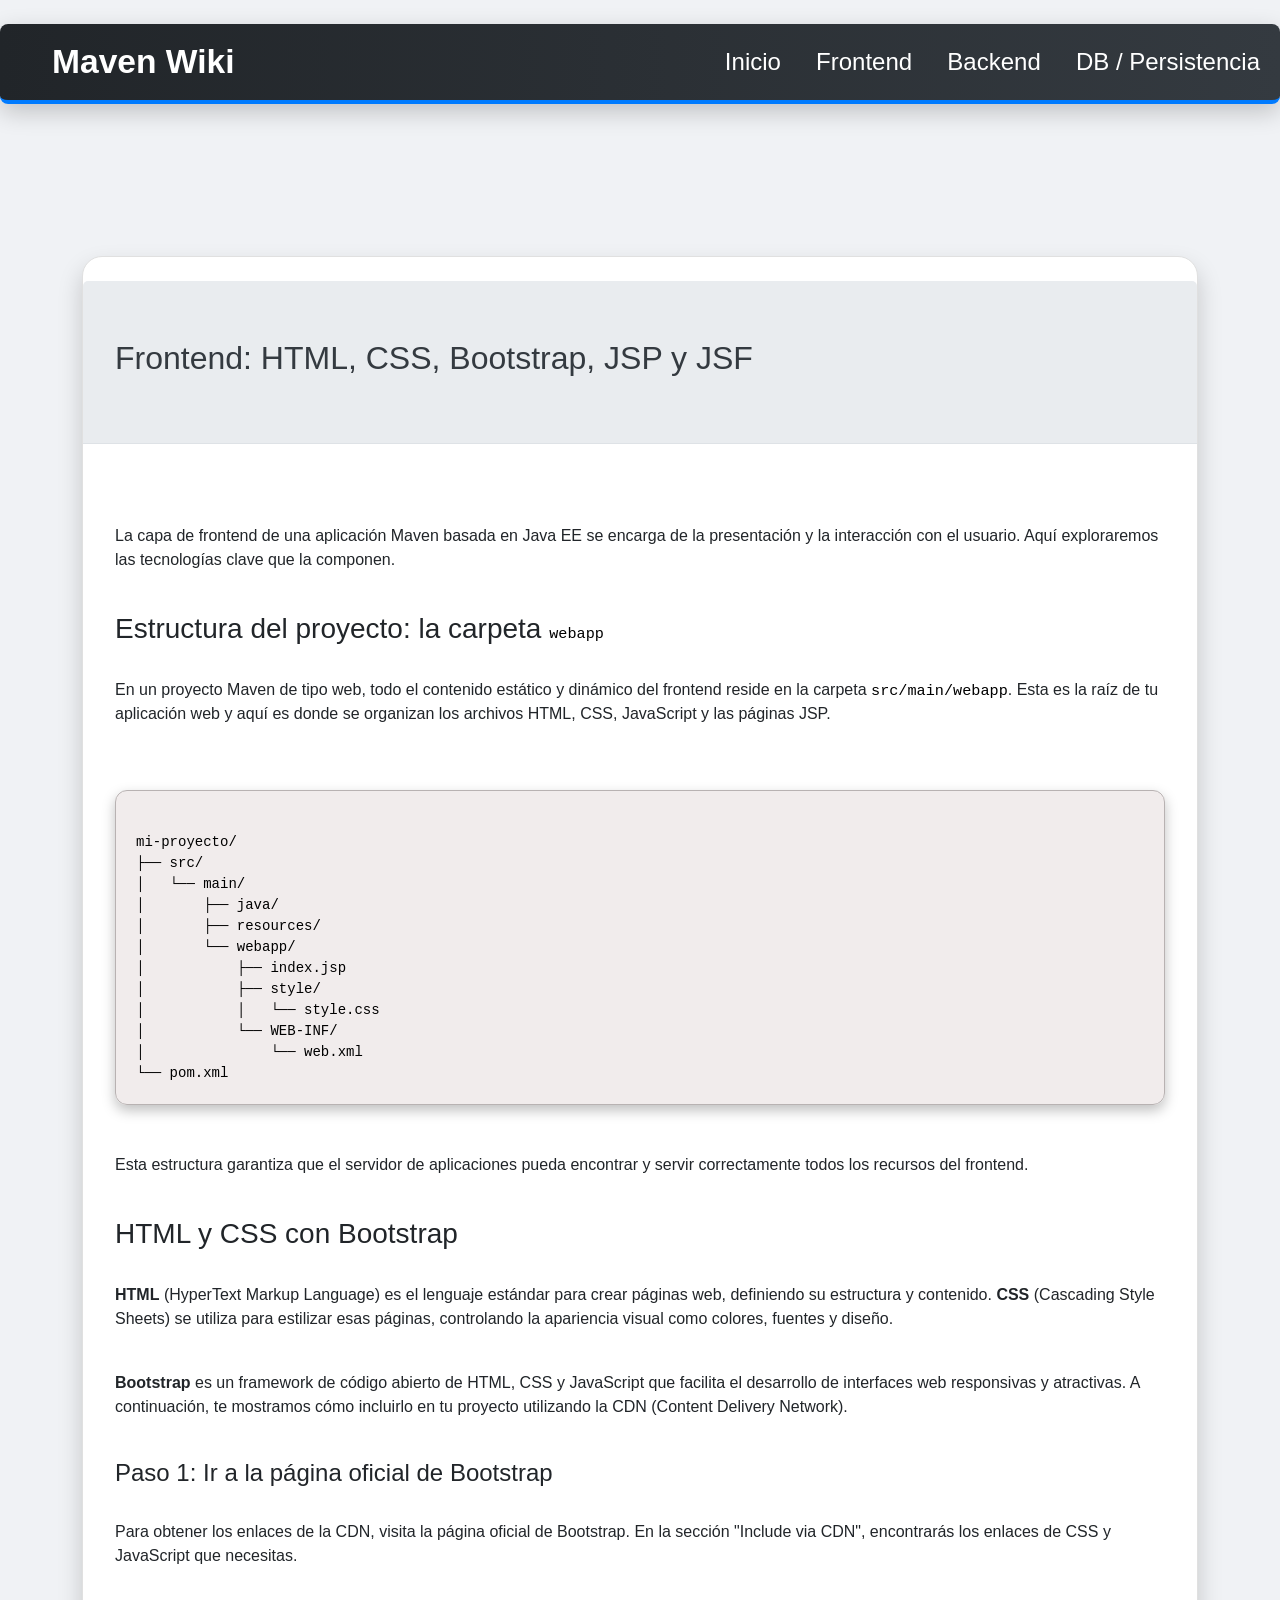
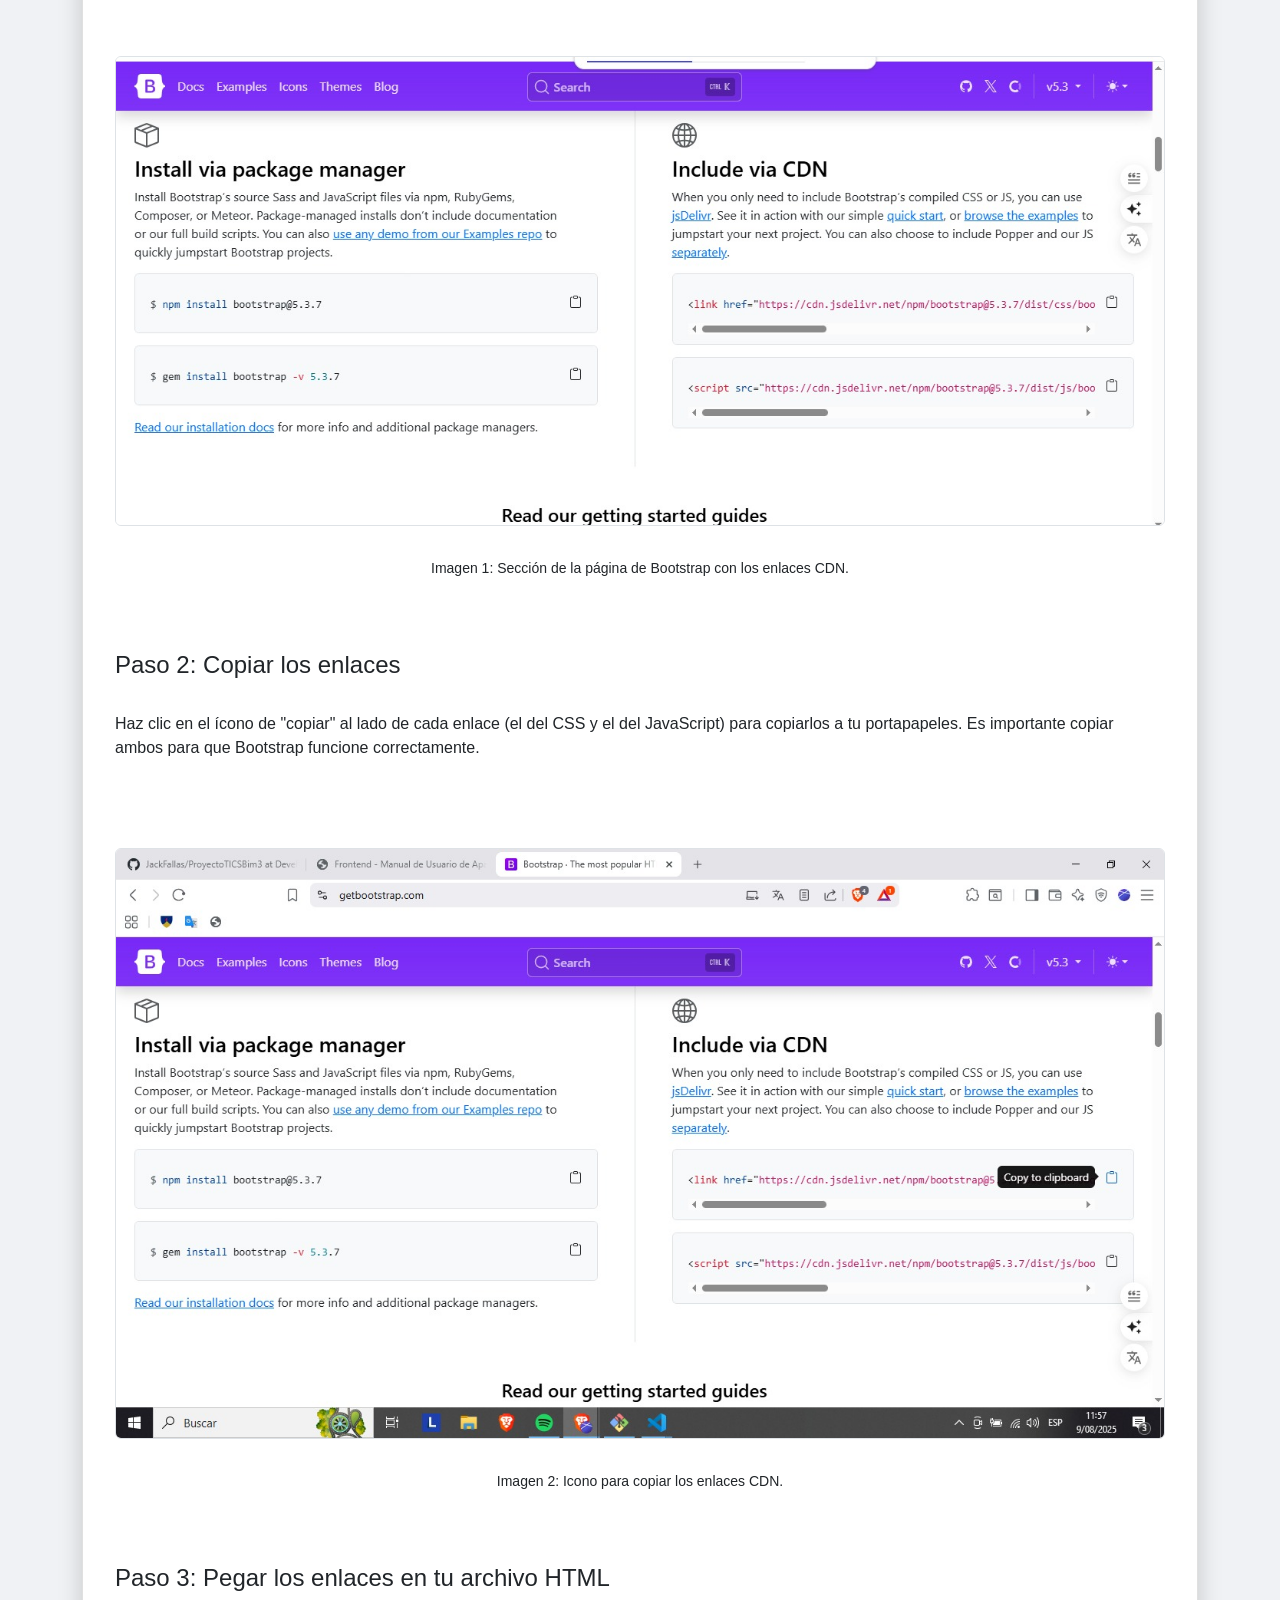
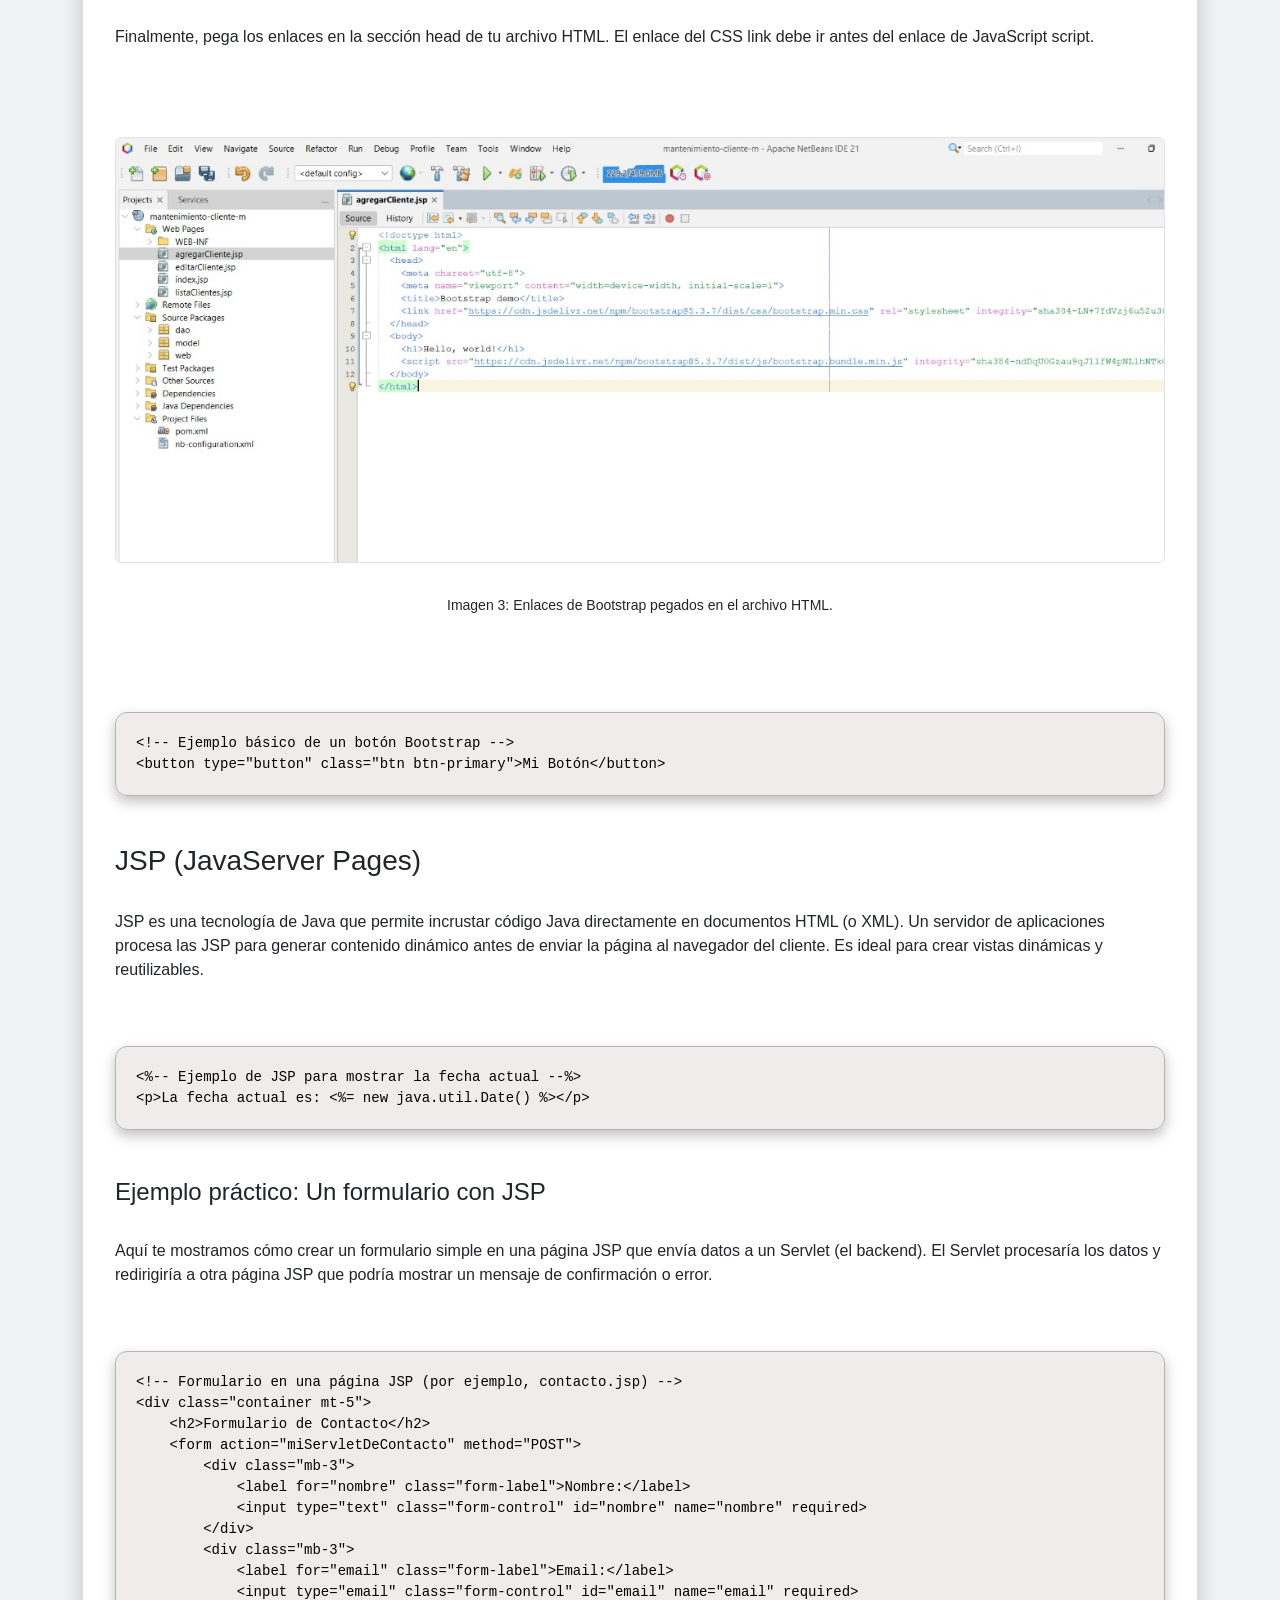
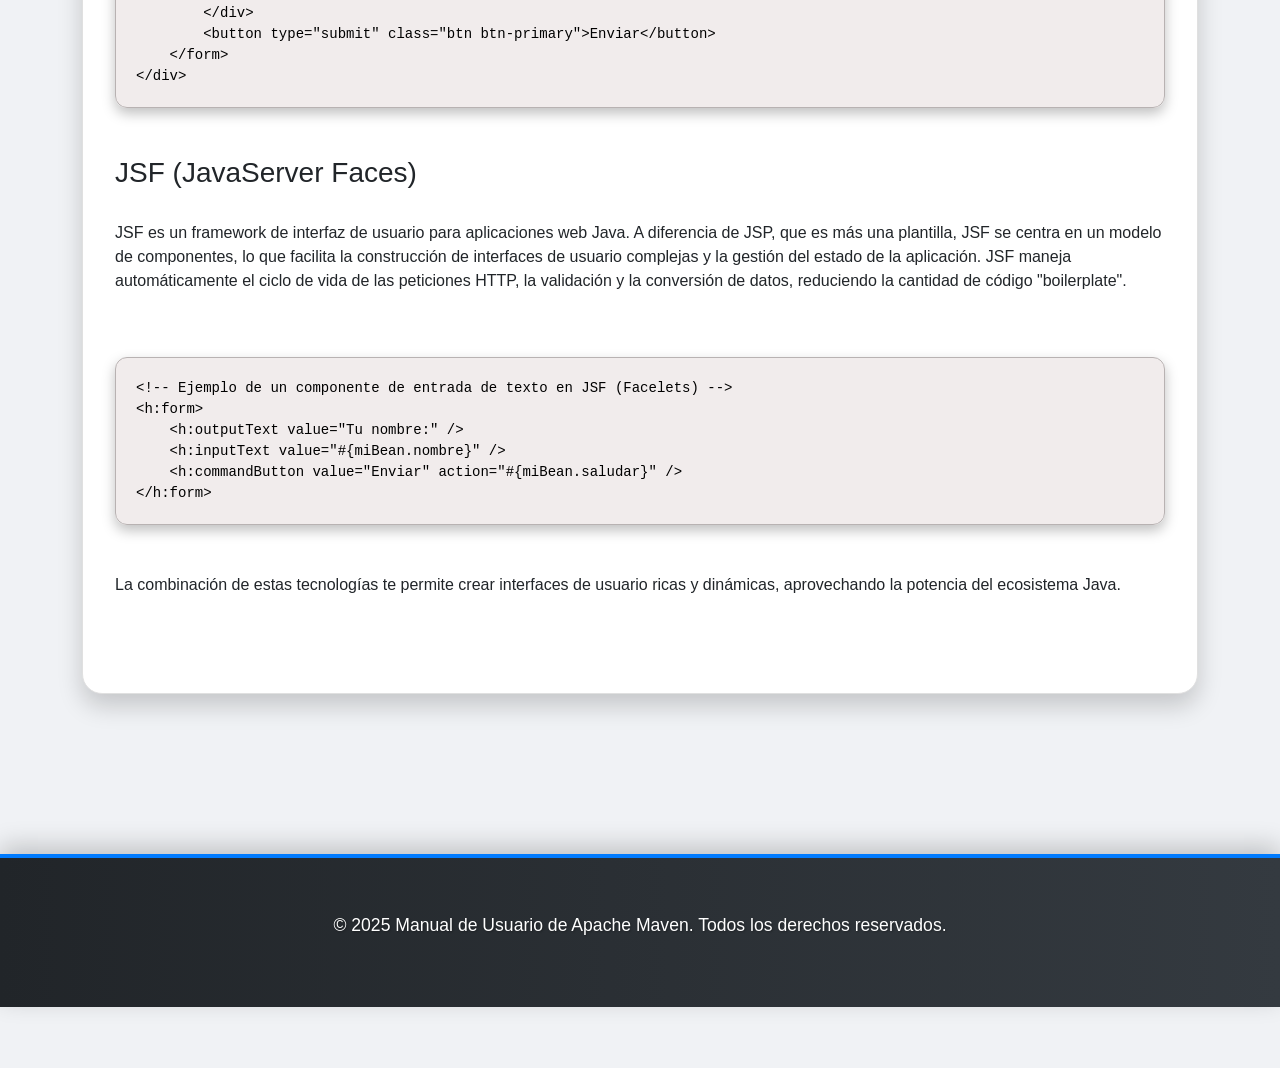
<file: pages/fronted.html>
<!DOCTYPE html>
<html lang="es">
<head>
    <meta charset="UTF-8" />
    <meta name="viewport" content="width=device-width, initial-scale=1" />
    <title>Frontend - Manual de Usuario de Maven (Completo)</title>
    <link href="https://cdn.jsdelivr.net/npm/bootstrap@5.3.7/dist/css/bootstrap.min.css" rel="stylesheet" crossorigin="anonymous" />
    <link href="../style/style.css" rel="stylesheet" />
</head>
<body>
    <nav class="navbar navbar-expand-lg navbar-dark">
        <div class="container-fluid">
            <a class="navbar-brand" href="../index.html">Maven Wiki</a>
            <button class="navbar-toggler" type="button" data-bs-toggle="collapse" data-bs-target="#navbarNav"
                aria-controls="navbarNav" aria-expanded="false" aria-label="Toggle navigation">
                <span class="navbar-toggler-icon"></span>
            </button>
            <div class="collapse navbar-collapse" id="navbarNav">
                <ul class="navbar-nav ms-auto">
                    <li class="nav-item"><a class="nav-link" href="../index.html">Inicio</a></li>
                    <li class="nav-item"><a class="nav-link active" href="fronted.html">Frontend</a></li>
                    <li class="nav-item"><a class="nav-link " aria-current="page" href="backend.html">Backend</a></li>
                    <li class="nav-item"><a class="nav-link" href="db_persistence.html">DB / Persistencia</a></li>
                </ul>
            </div>
        </div>
    </nav>

    <div class="container">
        <main>
            <section class="card mt-5">
                <div class="card-header">
                    <h2>Frontend: HTML, CSS, Bootstrap, JSP y JSF</h2>
                </div>
                <div class="card-body">
                    <p>La capa de frontend de una aplicación Maven basada en Java EE se encarga de la presentación y la interacción con el usuario. Aquí exploraremos las tecnologías clave que la componen.</p>

                    <h3>Estructura del proyecto: la carpeta <code>webapp</code></h3>
                    <p>En un proyecto Maven de tipo web, todo el contenido estático y dinámico del frontend reside en la carpeta <code>src/main/webapp</code>. Esta es la raíz de tu aplicación web y aquí es donde se organizan los archivos HTML, CSS, JavaScript y las páginas JSP.</p>
                    <pre><code>
mi-proyecto/
├── src/
│   └── main/
│       ├── java/
│       ├── resources/
│       └── webapp/
│           ├── index.jsp
│           ├── style/
│           │   └── style.css
│           └── WEB-INF/
│               └── web.xml
└── pom.xml
</code></pre>
                    <p>Esta estructura garantiza que el servidor de aplicaciones pueda encontrar y servir correctamente todos los recursos del frontend.</p>

                    <h3>HTML y CSS con Bootstrap</h3>
                    <p><strong>HTML</strong> (HyperText Markup Language) es el lenguaje estándar para crear páginas web, definiendo su estructura y contenido. <strong>CSS</strong> (Cascading Style Sheets) se utiliza para estilizar esas páginas, controlando la apariencia visual como colores, fuentes y diseño.</p>
                    <p><strong>Bootstrap</strong> es un framework de código abierto de HTML, CSS y JavaScript que facilita el desarrollo de interfaces web responsivas y atractivas. A continuación, te mostramos cómo incluirlo en tu proyecto utilizando la CDN (Content Delivery Network).</p>
                    
                    <h4>Paso 1: Ir a la página oficial de Bootstrap</h4>
                    <p>Para obtener los enlaces de la CDN, visita la página oficial de Bootstrap. En la sección "Include via CDN", encontrarás los enlaces de CSS y JavaScript que necesitas.</p>
                    <div class="text-center my-4">
                        <img src="../images/boostrap.jpeg" class="img-fluid border rounded" alt="Captura de pantalla de la sección de la página de Bootstrap donde se encuentran los enlaces CDN" />
                        <small class="d-block mt-2">Imagen 1: Sección de la página de Bootstrap con los enlaces CDN.</small>
                    </div>

                    <h4>Paso 2: Copiar los enlaces</h4>
                    <p>Haz clic en el ícono de "copiar" al lado de cada enlace (el del CSS y el del JavaScript) para copiarlos a tu portapapeles. Es importante copiar ambos para que Bootstrap funcione correctamente.</p>
                    <div class="text-center my-4">
                        <img src="../images/bootstrapicon.png" class="img-fluid border rounded" alt="Captura de pantalla del botón para copiar los enlaces de la CDN de Bootstrap" />
                        <small class="d-block mt-2">Imagen 2: Icono para copiar los enlaces CDN.</small>
                    </div>
                    
                    <h4>Paso 3: Pegar los enlaces en tu archivo HTML</h4>
                    <p>Finalmente, pega los enlaces en la sección head de tu archivo HTML. El enlace del CSS link debe ir antes del enlace de JavaScript script.</p>
                    <div class="text-center my-4">
                        <img src="../images/boostrap 2.jpeg" class="img-fluid border rounded" alt="Captura de pantalla de los enlaces de Bootstrap pegados en la sección head de un archivo HTML" />
                        <small class="d-block mt-2">Imagen 3: Enlaces de Bootstrap pegados en el archivo HTML.</small>
                    </div>
                    <pre><code class="language-html">&lt;!-- Ejemplo básico de un botón Bootstrap --&gt;
&lt;button type="button" class="btn btn-primary"&gt;Mi Botón&lt;/button&gt;</code></pre>

                    <h3>JSP (JavaServer Pages)</h3>
                    <p>JSP es una tecnología de Java que permite incrustar código Java directamente en documentos HTML (o XML). Un servidor de aplicaciones procesa las JSP para generar contenido dinámico antes de enviar la página al navegador del cliente. Es ideal para crear vistas dinámicas y reutilizables.</p>
                    <pre><code class="language-jsp">&lt;%-- Ejemplo de JSP para mostrar la fecha actual --%&gt;
&lt;p&gt;La fecha actual es: &lt;%= new java.util.Date() %&gt;&lt;/p&gt;
</code></pre>

                    <h4>Ejemplo práctico: Un formulario con JSP</h4>
                    <p>Aquí te mostramos cómo crear un formulario simple en una página JSP que envía datos a un Servlet (el backend). El Servlet procesaría los datos y redirigiría a otra página JSP que podría mostrar un mensaje de confirmación o error.</p>
                    <pre><code class="language-html">&lt;!-- Formulario en una página JSP (por ejemplo, contacto.jsp) --&gt;
&lt;div class="container mt-5"&gt;
    &lt;h2&gt;Formulario de Contacto&lt;/h2&gt;
    &lt;form action="miServletDeContacto" method="POST"&gt;
        &lt;div class="mb-3"&gt;
            &lt;label for="nombre" class="form-label"&gt;Nombre:&lt;/label&gt;
            &lt;input type="text" class="form-control" id="nombre" name="nombre" required&gt;
        &lt;/div&gt;
        &lt;div class="mb-3"&gt;
            &lt;label for="email" class="form-label"&gt;Email:&lt;/label&gt;
            &lt;input type="email" class="form-control" id="email" name="email" required&gt;
        &lt;/div&gt;
        &lt;button type="submit" class="btn btn-primary"&gt;Enviar&lt;/button&gt;
    &lt;/form&gt;
&lt;/div&gt;
</code></pre>

                    <h3>JSF (JavaServer Faces)</h3>
                    <p>JSF es un framework de interfaz de usuario para aplicaciones web Java. A diferencia de JSP, que es más una plantilla, JSF se centra en un modelo de componentes, lo que facilita la construcción de interfaces de usuario complejas y la gestión del estado de la aplicación. JSF maneja automáticamente el ciclo de vida de las peticiones HTTP, la validación y la conversión de datos, reduciendo la cantidad de código "boilerplate".</p>
                    <pre><code class="language-xhtml">&lt;!-- Ejemplo de un componente de entrada de texto en JSF (Facelets) --&gt;
&lt;h:form&gt;
    &lt;h:outputText value="Tu nombre:" /&gt;
    &lt;h:inputText value="#{miBean.nombre}" /&gt;
    &lt;h:commandButton value="Enviar" action="#{miBean.saludar}" /&gt;
&lt;/h:form&gt;
</code></pre>
                    <p>La combinación de estas tecnologías te permite crear interfaces de usuario ricas y dinámicas, aprovechando la potencia del ecosistema Java.</p>
                </div>
            </section>
        </main>
    </div>

    <footer class="mt-5 p-4 text-center">
        <p>&copy; 2025 Manual de Usuario de Apache Maven. Todos los derechos reservados.</p>
    </footer>

    <script src="https://cdn.jsdelivr.net/npm/bootstrap@5.3.7/dist/js/bootstrap.bundle.min.js" crossorigin="anonymous"></script>
</body>
</html>
</file>
<file: style/style.css>
body {
    font-family: 'Inter', sans-serif;
    background-color: #f0f2f5;
}
.navbar {
    background: linear-gradient(to right, #212529, #343a40);
    font-size: 1.5rem;
    border-radius: 0.5rem;
    padding-left: 1rem;
    margin-bottom: 2rem;
    box-shadow: 0 0.5rem 1.5rem rgba(0, 0, 0, 0.2);
    border-bottom: 4px solid #007bff;
}
.navbar-brand {
    color: #ffffff !important;
    font-weight: 700;
    font-size: 2.1rem;
    padding-left: 1.5rem;
    padding-right: 1.5rem;
}
.navbar-nav {
    gap: 1.2rem; 
}
.nav-link {
    color: #ffffff !important;
    font-weight: 500;
    padding: 0.75rem 0; 
    transition: background-color 0.3s ease, color 0.3s ease;
}
.nav-link:hover {
    background-color: rgba(255, 255, 255, 0.1);
    border-radius: 0.3rem;
    color: #007bff !important;
}
.navbar-toggler-icon {
    background-image: url("data:image/svg+xml,%3csvg xmlns='http://www.w3.org/2000/svg' viewBox='0 0 30 30'%3e%3cpath stroke='rgba%28255, 255, 255, 0.8%29' stroke-linecap='round' stroke-miterlimit='10' stroke-width='2' d='M4 7h22M4 15h22M4 23h22'/%3e%3c/svg%3e");
}
.hero-section {
    background: linear-gradient(to bottom right, #007bff, #0056b3);
    color: white;
    padding: 6rem 0;
    border-radius: 1.5rem;
    margin-bottom: 3rem;
    text-align: center;
    box-shadow: 0 1.5rem 3rem rgba(0, 0, 0, 0.35);
    position: relative;
    overflow: hidden;
}
.hero-section h1 {
    font-size: 4rem;
    font-weight: 800;
    text-shadow: 3px 3px 6px rgba(0, 0, 0, 0.4);
    margin-bottom: 1rem;
}
.hero-section .lead {
    font-size: 1.5rem;
    text-shadow: 2px 2px 4px rgba(0, 0, 0, 0.3);
    margin-bottom: 2rem;
}
.hero-section .btn {
    padding: 0.75rem 2rem;
    font-size: 1.1rem;
    font-weight: 600;
    border: none;
    transition: all 0.3s ease;
}
.hero-section .btn:hover {
    transform: translateY(-3px);
    box-shadow: 0 0.5rem 1rem rgba(0, 0, 0, 0.2);
}
.card {
    border-radius: 1.25rem;
    box-shadow: 0 0.75rem 1.5rem rgba(0, 0, 0, 0.18);
    margin-bottom: 2.5rem;
    transition: transform 0.3s ease-in-out, box-shadow 0.3s ease-in-out;
    border: 1px solid #e0e0e0;
    background-color: #ffffff;
}
.card:hover {
    transform: translateY(-10px);
    box-shadow: 0 1.25rem 2.5rem rgba(0, 0, 0, 0.3);
}
.card-header {
    background-color: #e9ecef;
    border-bottom: 1px solid #dee2e6;
    border-top-left-radius: calc(1.25rem - 1px);
    border-top-right-radius: calc(1.25rem - 1px);
    padding: 1.5rem 2rem;
    font-weight: 700;
    font-size: 1.4rem;
    color: #343a40;
}
.card-body {
    padding: 2rem;
}
footer {
    background: linear-gradient(to right, #212529, #343a40);
    color: white;
    padding: 3rem 0; 
    text-align: center;

    margin-top: 4rem;
    box-shadow: 0 -0.5rem 1.5rem rgba(0, 0, 0, 0.2);
    border-top: 4px solid #007bff;
    font-size: 1.1rem;
    line-height: 1.6;
    text-shadow: 1px 1px 2px rgba(0, 0, 0, 0.3); 
}

pre {
    background-color: #eee9e9d3;
    color: black;
    padding: 1.25rem;
    border-radius: 0.75rem;
    overflow-x: auto;
    box-shadow: 0 0.35rem 0.8rem rgba(0, 0, 0, 0.25);
    margin-top: 1.5rem;
    margin-bottom: 1.5rem;
    border: 1px solid #b8b2b2;
}
code {
    font-family: 'Fira Code', 'Consolas', 'Monaco', monospace;
    -webkit-text-fill-color: black;
    font-size: 0.95rem;
}
a {
    color: #007bff;
    text-decoration: none;
    transition: color 0.2s ease-in-out, text-decoration 0.2s ease-in-out;
}
a:hover {
    color: #0056b3;
    text-decoration: underline;
}
</file>
